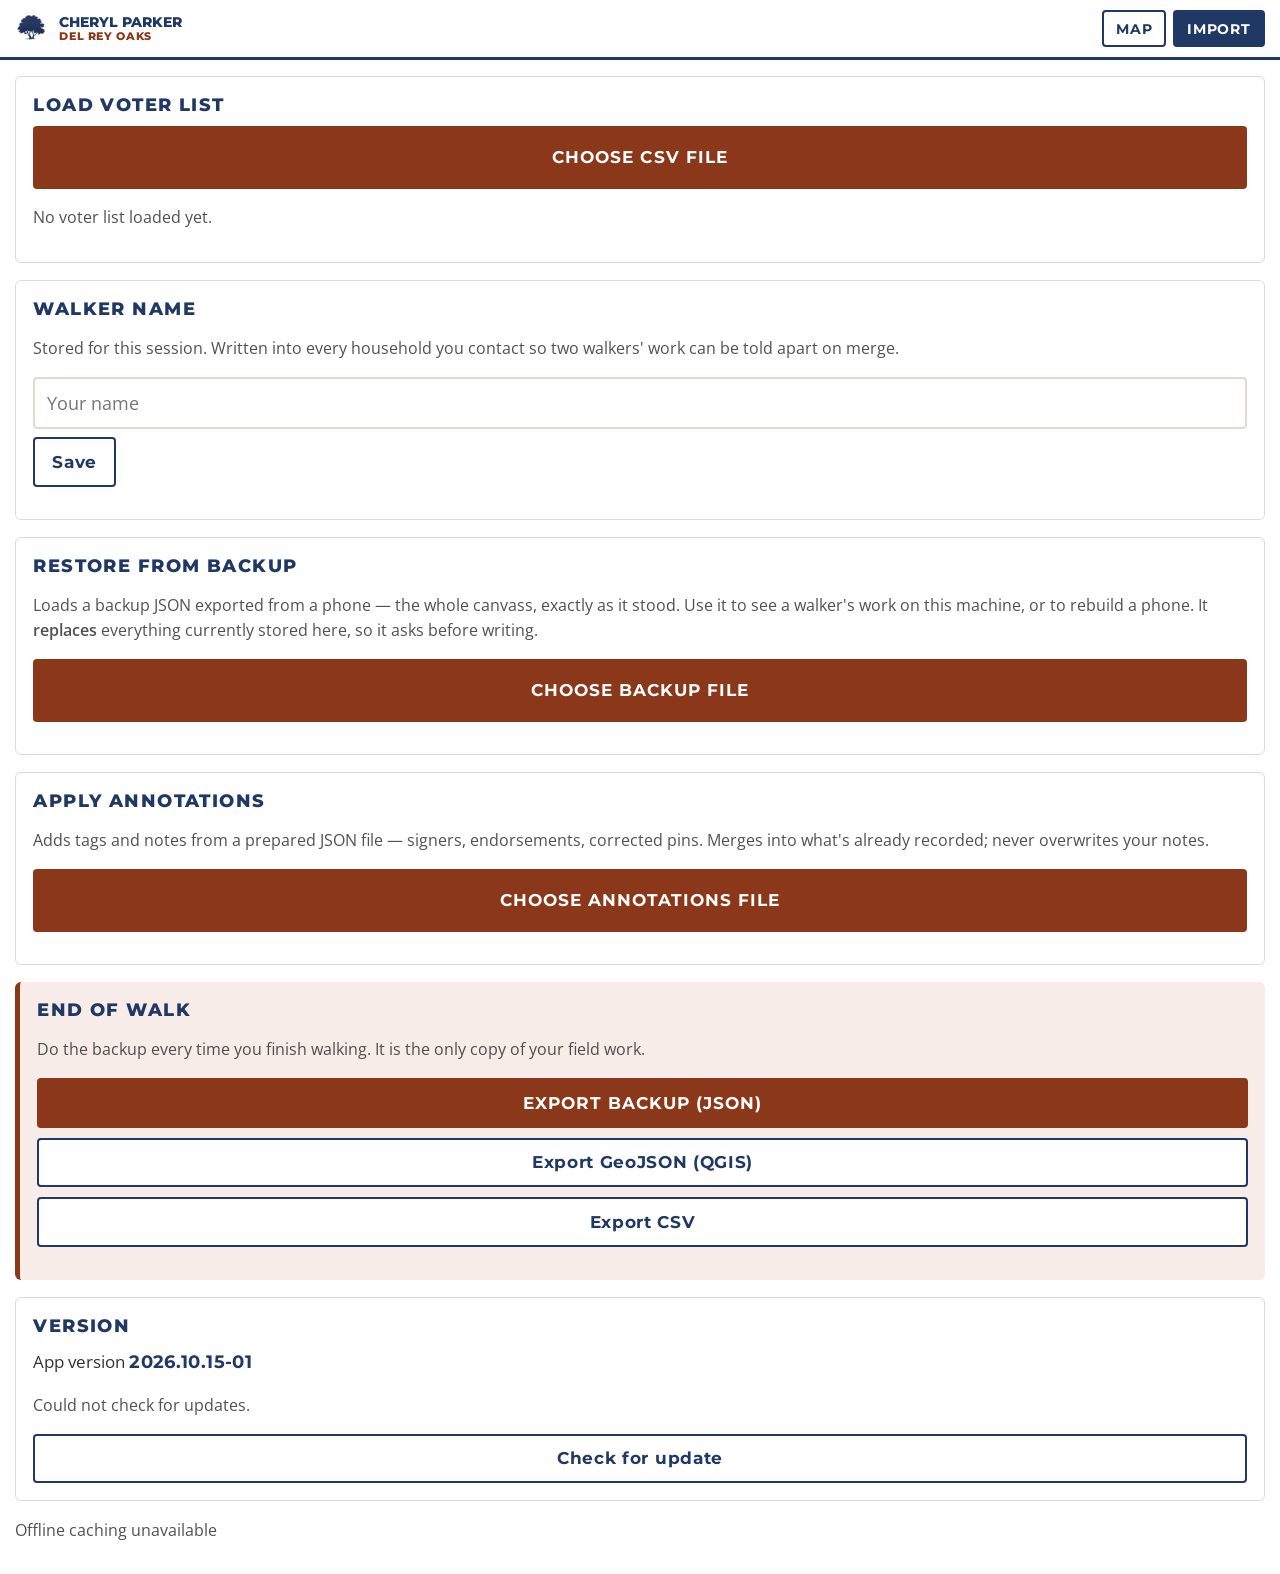
<file: index.html>
<!DOCTYPE html>
<html lang="en">
<head>
<meta charset="UTF-8">
<meta name="viewport" content="width=device-width, initial-scale=1, maximum-scale=1, user-scalable=no, viewport-fit=cover">
<title>DRO Canvass</title>

<link rel="manifest" href="manifest.json">
<meta name="theme-color" content="#203864">
<meta name="mobile-web-app-capable" content="yes">
<meta name="apple-mobile-web-app-capable" content="yes">
<meta name="apple-mobile-web-app-status-bar-style" content="black-translucent">
<meta name="apple-mobile-web-app-title" content="DRO Canvass">
<link rel="apple-touch-icon" href="icons/apple-touch-icon.png">
<link rel="icon" sizes="32x32" href="icons/favicon-32.png">
<link rel="icon" sizes="180x180" href="icons/favicon-180.png">

<link rel="stylesheet" href="css/vendor/maplibre-gl.css">
<link rel="stylesheet" href="css/styles.css">
</head>
<body>

<div id="app">
  <header id="app-header">
    <div class="brand">
      <img src="icons/fav_header.png" alt="" class="brand-logo">
      <span class="brand-lines"><span class="brand-line1">CHERYL PARKER</span><span class="brand-line2">DEL REY OAKS</span></span>
    </div>
    <nav id="view-nav">
      <button id="nav-map" type="button">Map</button>
      <button id="nav-setup" type="button">Import</button>
    </nav>
  </header>

  <main id="app-main">
    <div id="setup-view">
      <section id="import-section">
        <h2>Load voter list</h2>
        <label class="file-picker" for="csv-input">Choose CSV file</label>
        <input type="file" id="csv-input" accept=".csv" class="visually-hidden">
        <p id="import-status" class="hint">No voter list loaded yet.</p>
        <div id="import-summary"></div>
      </section>

      <section id="walker-section">
        <h2>Walker name</h2>
        <p class="hint">Stored for this session. Written into every household you contact so two walkers' work can be told apart on merge.</p>
        <input type="text" id="walker-name-input" placeholder="Your name" autocomplete="name">
        <button id="walker-name-save">Save</button>
        <p id="walker-name-status" class="hint"></p>
      </section>

      <section id="restore-section">
        <h2>Restore from backup</h2>
        <p class="hint">Loads a backup JSON exported from a phone — the whole canvass, exactly as it stood. Use it to see a walker's work on this machine, or to rebuild a phone. It <strong>replaces</strong> everything currently stored here, so it asks before writing.</p>
        <label class="file-picker secondary" for="restore-input">Choose backup file</label>
        <input type="file" id="restore-input" accept=".json" class="visually-hidden">
        <p id="restore-status" class="hint"></p>
        <div id="restore-summary"></div>
        <button id="restore-confirm" class="primary hidden">Replace everything with this backup</button>
      </section>

      <section id="annotations-section">
        <h2>Apply annotations</h2>
        <p class="hint">Adds tags and notes from a prepared JSON file — signers, endorsements, corrected pins. Merges into what's already recorded; never overwrites your notes.</p>
        <label class="file-picker secondary" for="annotations-input">Choose annotations file</label>
        <input type="file" id="annotations-input" accept=".json" class="visually-hidden">
        <p id="annotations-status" class="hint"></p>
        <div id="annotations-summary"></div>
      </section>

      <section id="export-section">
        <h2>End of walk</h2>
        <p class="hint">Do the backup every time you finish walking. It is the only copy of your field work.</p>
        <div class="export-buttons">
          <button id="export-backup" type="button" class="primary">Export backup (JSON)</button>
          <button id="export-geojson" type="button">Export GeoJSON (QGIS)</button>
          <button id="export-csv" type="button">Export CSV</button>
        </div>
        <p id="export-status" class="hint"></p>
      </section>

      <section id="version-section">
        <h2>Version</h2>
        <p class="version-line">App version <strong id="app-version">…</strong></p>
        <p id="update-status" class="hint">Checking…</p>
        <div class="export-buttons">
          <button id="check-update" type="button">Check for update</button>
          <button id="apply-update" type="button" class="primary hidden">Update now</button>
        </div>
      </section>

      <p id="sw-status" class="hint">Service worker: checking…</p>
    </div>

    <div id="map-view">
      <div id="map-container"></div>

      <p id="gps-status" class="hint hidden"></p>

      <div id="proximity-bar" class="hidden">
        <div class="proximity-info">
          <div id="proximity-address"></div>
          <div class="hint"><span id="proximity-distance"></span> away &middot; <span id="proximity-voters"></span></div>
        </div>
        <button id="proximity-open" type="button">Open</button>
      </div>
    </div>
  </main>
</div>

<div id="household-sheet" class="hidden" role="dialog" aria-modal="true" aria-labelledby="sheet-address">
  <div id="sheet-panel">
    <header id="sheet-header">
      <div class="sheet-title">
        <h2 id="sheet-address"></h2>
        <p id="sheet-geo-warning" class="geo-warning hidden">Approximate location — the pin may be off</p>
        <p id="sheet-county-address" class="county-address hidden"></p>
        <div id="sheet-household-tags" class="tag-row hidden"></div>
      </div>
      <button id="sheet-close" type="button" aria-label="Close">&#10005;</button>
    </header>

    <div id="sheet-body">
      <section class="sheet-section">
        <h3>Outcome</h3>
        <div id="status-buttons" class="status-grid"></div>
      </section>

      <section class="sheet-section">
        <h3>People at this address</h3>
        <div id="voter-list"></div>
      </section>

      <section class="sheet-section">
        <h3>Household</h3>
        <label class="toggle-row">
          <input type="checkbox" id="sign">
          <span>Yard sign</span>
        </label>
        <label class="toggle-row">
          <input type="checkbox" id="volunteer-interest">
          <span>Volunteer interest</span>
        </label>
      </section>

      <section class="sheet-section">
        <h3>Map pin</h3>
        <p class="hint" id="pin-fix-state">This pin came from the voter roll.</p>
        <div class="pin-fix-buttons">
          <button id="pin-confirm" type="button" class="pin-btn">Pin is right</button>
          <button id="pin-standing-here" type="button" class="pin-btn">Pin is wrong — I'm standing here</button>
        </div>
        <button id="pin-fix-undo" type="button" class="pin-btn subtle hidden">Undo pin correction</button>
      </section>

      <section class="sheet-section">
        <h3>Notes</h3>
        <textarea id="household-notes" rows="4" placeholder="Anything worth remembering…"></textarea>
      </section>
    </div>

    <p id="sheet-saved" class="saved-indicator">Saved</p>
  </div>
</div>

<script src="js/version.js"></script>
<script src="js/vendor/papaparse.min.js"></script>
<script src="js/vendor/maplibre-gl.js"></script>
<script type="module" src="js/app.js"></script>
</body>
</html>
</file>
<file: css/vendor/maplibre-gl.css>
.maplibregl-map{font:12px/20px Helvetica Neue,Arial,Helvetica,sans-serif;overflow:hidden;position:relative;-webkit-tap-highlight-color:rgb(0 0 0/0)}.maplibregl-canvas{left:0;position:absolute;top:0}.maplibregl-map:fullscreen{height:100%;width:100%}.maplibregl-ctrl-group button.maplibregl-ctrl-compass{touch-action:none}.maplibregl-canvas-container.maplibregl-interactive,.maplibregl-ctrl-group button.maplibregl-ctrl-compass{cursor:grab;-webkit-user-select:none;-moz-user-select:none;user-select:none}.maplibregl-canvas-container.maplibregl-interactive.maplibregl-track-pointer{cursor:pointer}.maplibregl-canvas-container.maplibregl-interactive:active,.maplibregl-ctrl-group button.maplibregl-ctrl-compass:active{cursor:grabbing}.maplibregl-canvas-container.maplibregl-touch-zoom-rotate,.maplibregl-canvas-container.maplibregl-touch-zoom-rotate .maplibregl-canvas{touch-action:pan-x pan-y}.maplibregl-canvas-container.maplibregl-touch-drag-pan,.maplibregl-canvas-container.maplibregl-touch-drag-pan .maplibregl-canvas{touch-action:pinch-zoom}.maplibregl-canvas-container.maplibregl-touch-zoom-rotate.maplibregl-touch-drag-pan,.maplibregl-canvas-container.maplibregl-touch-zoom-rotate.maplibregl-touch-drag-pan .maplibregl-canvas{touch-action:none}.maplibregl-canvas-container.maplibregl-touch-drag-pan.maplibregl-cooperative-gestures,.maplibregl-canvas-container.maplibregl-touch-drag-pan.maplibregl-cooperative-gestures .maplibregl-canvas{touch-action:pan-x pan-y}.maplibregl-ctrl-bottom-left,.maplibregl-ctrl-bottom-right,.maplibregl-ctrl-top-left,.maplibregl-ctrl-top-right{pointer-events:none;position:absolute;z-index:2}.maplibregl-ctrl-top-left{left:0;top:0}.maplibregl-ctrl-top-right{right:0;top:0}.maplibregl-ctrl-bottom-left{bottom:0;left:0}.maplibregl-ctrl-bottom-right{bottom:0;right:0}.maplibregl-ctrl{clear:both;pointer-events:auto;transform:translate(0)}.maplibregl-ctrl-top-left .maplibregl-ctrl{float:left;margin:10px 0 0 10px}.maplibregl-ctrl-top-right .maplibregl-ctrl{float:right;margin:10px 10px 0 0}.maplibregl-ctrl-bottom-left .maplibregl-ctrl{float:left;margin:0 0 10px 10px}.maplibregl-ctrl-bottom-right .maplibregl-ctrl{float:right;margin:0 10px 10px 0}.maplibregl-ctrl-group{background:#fff;border-radius:4px}.maplibregl-ctrl-group:not(:empty){box-shadow:0 0 0 2px rgba(0,0,0,.1)}@media (forced-colors:active){.maplibregl-ctrl-group:not(:empty){box-shadow:0 0 0 2px ButtonText}}.maplibregl-ctrl-group button{background-color:transparent;border:0;box-sizing:border-box;cursor:pointer;display:block;height:29px;outline:none;padding:0;width:29px}.maplibregl-ctrl-group button+button{border-top:1px solid #ddd}.maplibregl-ctrl button .maplibregl-ctrl-icon{background-position:50%;background-repeat:no-repeat;display:block;height:100%;width:100%}@media (forced-colors:active){.maplibregl-ctrl-icon{background-color:transparent}.maplibregl-ctrl-group button+button{border-top:1px solid ButtonText}}.maplibregl-ctrl button::-moz-focus-inner{border:0;padding:0}.maplibregl-ctrl-attrib-button:focus,.maplibregl-ctrl-group button:focus{box-shadow:0 0 2px 2px #0096ff}.maplibregl-ctrl button:disabled{cursor:not-allowed}.maplibregl-ctrl button:disabled .maplibregl-ctrl-icon{opacity:.25}@media (hover:hover){.maplibregl-ctrl button:not(:disabled):hover{background-color:rgb(0 0 0/5%)}}.maplibregl-ctrl button:not(:disabled):active{background-color:rgb(0 0 0/5%)}.maplibregl-ctrl-group button:focus:focus-visible{box-shadow:0 0 2px 2px #0096ff}.maplibregl-ctrl-group button:focus:not(:focus-visible){box-shadow:none}.maplibregl-ctrl-group button:focus:first-child{border-radius:4px 4px 0 0}.maplibregl-ctrl-group button:focus:last-child{border-radius:0 0 4px 4px}.maplibregl-ctrl-group button:focus:only-child{border-radius:inherit}.maplibregl-ctrl button.maplibregl-ctrl-zoom-out .maplibregl-ctrl-icon{background-image:url("data:image/svg+xml;charset=utf-8,%3Csvg xmlns='http://www.w3.org/2000/svg' width='29' height='29' fill='%23333' viewBox='0 0 29 29'%3E%3Cpath d='M10 13c-.75 0-1.5.75-1.5 1.5S9.25 16 10 16h9c.75 0 1.5-.75 1.5-1.5S19.75 13 19 13z'/%3E%3C/svg%3E")}.maplibregl-ctrl button.maplibregl-ctrl-zoom-in .maplibregl-ctrl-icon{background-image:url("data:image/svg+xml;charset=utf-8,%3Csvg xmlns='http://www.w3.org/2000/svg' width='29' height='29' fill='%23333' viewBox='0 0 29 29'%3E%3Cpath d='M14.5 8.5c-.75 0-1.5.75-1.5 1.5v3h-3c-.75 0-1.5.75-1.5 1.5S9.25 16 10 16h3v3c0 .75.75 1.5 1.5 1.5S16 19.75 16 19v-3h3c.75 0 1.5-.75 1.5-1.5S19.75 13 19 13h-3v-3c0-.75-.75-1.5-1.5-1.5'/%3E%3C/svg%3E")}@media (forced-colors:active){.maplibregl-ctrl button.maplibregl-ctrl-zoom-out .maplibregl-ctrl-icon{background-image:url("data:image/svg+xml;charset=utf-8,%3Csvg xmlns='http://www.w3.org/2000/svg' width='29' height='29' fill='%23fff' viewBox='0 0 29 29'%3E%3Cpath d='M10 13c-.75 0-1.5.75-1.5 1.5S9.25 16 10 16h9c.75 0 1.5-.75 1.5-1.5S19.75 13 19 13z'/%3E%3C/svg%3E")}.maplibregl-ctrl button.maplibregl-ctrl-zoom-in .maplibregl-ctrl-icon{background-image:url("data:image/svg+xml;charset=utf-8,%3Csvg xmlns='http://www.w3.org/2000/svg' width='29' height='29' fill='%23fff' viewBox='0 0 29 29'%3E%3Cpath d='M14.5 8.5c-.75 0-1.5.75-1.5 1.5v3h-3c-.75 0-1.5.75-1.5 1.5S9.25 16 10 16h3v3c0 .75.75 1.5 1.5 1.5S16 19.75 16 19v-3h3c.75 0 1.5-.75 1.5-1.5S19.75 13 19 13h-3v-3c0-.75-.75-1.5-1.5-1.5'/%3E%3C/svg%3E")}}@media (forced-colors:active) and (prefers-color-scheme:light){.maplibregl-ctrl button.maplibregl-ctrl-zoom-out .maplibregl-ctrl-icon{background-image:url("data:image/svg+xml;charset=utf-8,%3Csvg xmlns='http://www.w3.org/2000/svg' width='29' height='29' viewBox='0 0 29 29'%3E%3Cpath d='M10 13c-.75 0-1.5.75-1.5 1.5S9.25 16 10 16h9c.75 0 1.5-.75 1.5-1.5S19.75 13 19 13z'/%3E%3C/svg%3E")}.maplibregl-ctrl button.maplibregl-ctrl-zoom-in .maplibregl-ctrl-icon{background-image:url("data:image/svg+xml;charset=utf-8,%3Csvg xmlns='http://www.w3.org/2000/svg' width='29' height='29' viewBox='0 0 29 29'%3E%3Cpath d='M14.5 8.5c-.75 0-1.5.75-1.5 1.5v3h-3c-.75 0-1.5.75-1.5 1.5S9.25 16 10 16h3v3c0 .75.75 1.5 1.5 1.5S16 19.75 16 19v-3h3c.75 0 1.5-.75 1.5-1.5S19.75 13 19 13h-3v-3c0-.75-.75-1.5-1.5-1.5'/%3E%3C/svg%3E")}}.maplibregl-ctrl button.maplibregl-ctrl-fullscreen .maplibregl-ctrl-icon{background-image:url("data:image/svg+xml;charset=utf-8,%3Csvg xmlns='http://www.w3.org/2000/svg' width='29' height='29' fill='%23333' viewBox='0 0 29 29'%3E%3Cpath d='M24 16v5.5c0 1.75-.75 2.5-2.5 2.5H16v-1l3-1.5-4-5.5 1-1 5.5 4 1.5-3zM6 16l1.5 3 5.5-4 1 1-4 5.5 3 1.5v1H7.5C5.75 24 5 23.25 5 21.5V16zm7-11v1l-3 1.5 4 5.5-1 1-5.5-4L6 13H5V7.5C5 5.75 5.75 5 7.5 5zm11 2.5c0-1.75-.75-2.5-2.5-2.5H16v1l3 1.5-4 5.5 1 1 5.5-4 1.5 3h1z'/%3E%3C/svg%3E")}.maplibregl-ctrl button.maplibregl-ctrl-shrink .maplibregl-ctrl-icon{background-image:url("data:image/svg+xml;charset=utf-8,%3Csvg xmlns='http://www.w3.org/2000/svg' width='29' height='29' viewBox='0 0 29 29'%3E%3Cpath d='M18.5 16c-1.75 0-2.5.75-2.5 2.5V24h1l1.5-3 5.5 4 1-1-4-5.5 3-1.5v-1zM13 18.5c0-1.75-.75-2.5-2.5-2.5H5v1l3 1.5L4 24l1 1 5.5-4 1.5 3h1zm3-8c0 1.75.75 2.5 2.5 2.5H24v-1l-3-1.5L25 5l-1-1-5.5 4L17 5h-1zM10.5 13c1.75 0 2.5-.75 2.5-2.5V5h-1l-1.5 3L5 4 4 5l4 5.5L5 12v1z'/%3E%3C/svg%3E")}@media (forced-colors:active){.maplibregl-ctrl button.maplibregl-ctrl-fullscreen .maplibregl-ctrl-icon{background-image:url("data:image/svg+xml;charset=utf-8,%3Csvg xmlns='http://www.w3.org/2000/svg' width='29' height='29' fill='%23fff' viewBox='0 0 29 29'%3E%3Cpath d='M24 16v5.5c0 1.75-.75 2.5-2.5 2.5H16v-1l3-1.5-4-5.5 1-1 5.5 4 1.5-3zM6 16l1.5 3 5.5-4 1 1-4 5.5 3 1.5v1H7.5C5.75 24 5 23.25 5 21.5V16zm7-11v1l-3 1.5 4 5.5-1 1-5.5-4L6 13H5V7.5C5 5.75 5.75 5 7.5 5zm11 2.5c0-1.75-.75-2.5-2.5-2.5H16v1l3 1.5-4 5.5 1 1 5.5-4 1.5 3h1z'/%3E%3C/svg%3E")}.maplibregl-ctrl button.maplibregl-ctrl-shrink .maplibregl-ctrl-icon{background-image:url("data:image/svg+xml;charset=utf-8,%3Csvg xmlns='http://www.w3.org/2000/svg' width='29' height='29' fill='%23fff' viewBox='0 0 29 29'%3E%3Cpath d='M18.5 16c-1.75 0-2.5.75-2.5 2.5V24h1l1.5-3 5.5 4 1-1-4-5.5 3-1.5v-1zM13 18.5c0-1.75-.75-2.5-2.5-2.5H5v1l3 1.5L4 24l1 1 5.5-4 1.5 3h1zm3-8c0 1.75.75 2.5 2.5 2.5H24v-1l-3-1.5L25 5l-1-1-5.5 4L17 5h-1zM10.5 13c1.75 0 2.5-.75 2.5-2.5V5h-1l-1.5 3L5 4 4 5l4 5.5L5 12v1z'/%3E%3C/svg%3E")}}@media (forced-colors:active) and (prefers-color-scheme:light){.maplibregl-ctrl button.maplibregl-ctrl-fullscreen .maplibregl-ctrl-icon{background-image:url("data:image/svg+xml;charset=utf-8,%3Csvg xmlns='http://www.w3.org/2000/svg' width='29' height='29' viewBox='0 0 29 29'%3E%3Cpath d='M24 16v5.5c0 1.75-.75 2.5-2.5 2.5H16v-1l3-1.5-4-5.5 1-1 5.5 4 1.5-3zM6 16l1.5 3 5.5-4 1 1-4 5.5 3 1.5v1H7.5C5.75 24 5 23.25 5 21.5V16zm7-11v1l-3 1.5 4 5.5-1 1-5.5-4L6 13H5V7.5C5 5.75 5.75 5 7.5 5zm11 2.5c0-1.75-.75-2.5-2.5-2.5H16v1l3 1.5-4 5.5 1 1 5.5-4 1.5 3h1z'/%3E%3C/svg%3E")}.maplibregl-ctrl button.maplibregl-ctrl-shrink .maplibregl-ctrl-icon{background-image:url("data:image/svg+xml;charset=utf-8,%3Csvg xmlns='http://www.w3.org/2000/svg' width='29' height='29' viewBox='0 0 29 29'%3E%3Cpath d='M18.5 16c-1.75 0-2.5.75-2.5 2.5V24h1l1.5-3 5.5 4 1-1-4-5.5 3-1.5v-1zM13 18.5c0-1.75-.75-2.5-2.5-2.5H5v1l3 1.5L4 24l1 1 5.5-4 1.5 3h1zm3-8c0 1.75.75 2.5 2.5 2.5H24v-1l-3-1.5L25 5l-1-1-5.5 4L17 5h-1zM10.5 13c1.75 0 2.5-.75 2.5-2.5V5h-1l-1.5 3L5 4 4 5l4 5.5L5 12v1z'/%3E%3C/svg%3E")}}.maplibregl-ctrl button.maplibregl-ctrl-compass .maplibregl-ctrl-icon{background-image:url("data:image/svg+xml;charset=utf-8,%3Csvg xmlns='http://www.w3.org/2000/svg' width='29' height='29' fill='%23333' viewBox='0 0 29 29'%3E%3Cpath d='m10.5 14 4-8 4 8z'/%3E%3Cpath fill='%23ccc' d='m10.5 16 4 8 4-8z'/%3E%3C/svg%3E")}@media (forced-colors:active){.maplibregl-ctrl button.maplibregl-ctrl-compass .maplibregl-ctrl-icon{background-image:url("data:image/svg+xml;charset=utf-8,%3Csvg xmlns='http://www.w3.org/2000/svg' width='29' height='29' fill='%23fff' viewBox='0 0 29 29'%3E%3Cpath d='m10.5 14 4-8 4 8z'/%3E%3Cpath fill='%23ccc' d='m10.5 16 4 8 4-8z'/%3E%3C/svg%3E")}}@media (forced-colors:active) and (prefers-color-scheme:light){.maplibregl-ctrl button.maplibregl-ctrl-compass .maplibregl-ctrl-icon{background-image:url("data:image/svg+xml;charset=utf-8,%3Csvg xmlns='http://www.w3.org/2000/svg' width='29' height='29' viewBox='0 0 29 29'%3E%3Cpath d='m10.5 14 4-8 4 8z'/%3E%3Cpath fill='%23ccc' d='m10.5 16 4 8 4-8z'/%3E%3C/svg%3E")}}.maplibregl-ctrl button.maplibregl-ctrl-globe .maplibregl-ctrl-icon{background-image:url("data:image/svg+xml;charset=utf-8,%3Csvg xmlns='http://www.w3.org/2000/svg' width='22' height='22' fill='none' stroke='%23333' viewBox='0 0 22 22'%3E%3Ccircle cx='11' cy='11' r='8.5'/%3E%3Cpath d='M17.5 11c0 4.819-3.02 8.5-6.5 8.5S4.5 15.819 4.5 11 7.52 2.5 11 2.5s6.5 3.681 6.5 8.5Z'/%3E%3Cpath d='M13.5 11c0 2.447-.331 4.64-.853 6.206-.262.785-.562 1.384-.872 1.777-.314.399-.58.517-.775.517s-.461-.118-.775-.517c-.31-.393-.61-.992-.872-1.777C8.831 15.64 8.5 13.446 8.5 11s.331-4.64.853-6.206c.262-.785.562-1.384.872-1.777.314-.399.58-.517.775-.517s.461.118.775.517c.31.393.61.992.872 1.777.522 1.565.853 3.76.853 6.206Z'/%3E%3Cpath d='M11 7.5c-1.909 0-3.622-.166-4.845-.428-.616-.132-1.08-.283-1.379-.434a1.3 1.3 0 0 1-.224-.138q.07-.058.224-.138c.299-.151.763-.302 1.379-.434C7.378 5.666 9.091 5.5 11 5.5s3.622.166 4.845.428c.616.132 1.08.283 1.379.434.105.053.177.1.224.138q-.07.058-.224.138c-.299.151-.763.302-1.379.434-1.223.262-2.936.428-4.845.428ZM4.486 6.436ZM11 16.5c-1.909 0-3.622-.166-4.845-.428-.616-.132-1.08-.283-1.379-.434a1.3 1.3 0 0 1-.224-.138 1.3 1.3 0 0 1 .224-.138c.299-.151.763-.302 1.379-.434C7.378 14.666 9.091 14.5 11 14.5s3.622.166 4.845.428c.616.132 1.08.283 1.379.434.105.053.177.1.224.138a1.3 1.3 0 0 1-.224.138c-.299.151-.763.302-1.379.434-1.223.262-2.936.428-4.845.428Zm-6.514-1.064ZM11 12.5c-2.46 0-4.672-.222-6.255-.574-.796-.177-1.406-.38-1.805-.59a1.5 1.5 0 0 1-.39-.272.3.3 0 0 1-.047-.064.3.3 0 0 1 .048-.064c.066-.073.189-.167.389-.272.399-.21 1.009-.413 1.805-.59C6.328 9.722 8.54 9.5 11 9.5s4.672.222 6.256.574c.795.177 1.405.38 1.804.59.2.105.323.2.39.272a.3.3 0 0 1 .047.064.3.3 0 0 1-.048.064 1.4 1.4 0 0 1-.389.272c-.399.21-1.009.413-1.804.59-1.584.352-3.796.574-6.256.574Zm-8.501-1.51v.002zm0 .018v.002zm17.002.002v-.002zm0-.018v-.002z'/%3E%3C/svg%3E")}.maplibregl-ctrl button.maplibregl-ctrl-globe-enabled .maplibregl-ctrl-icon{background-image:url("data:image/svg+xml;charset=utf-8,%3Csvg xmlns='http://www.w3.org/2000/svg' width='22' height='22' fill='none' stroke='%2333b5e5' viewBox='0 0 22 22'%3E%3Ccircle cx='11' cy='11' r='8.5'/%3E%3Cpath d='M17.5 11c0 4.819-3.02 8.5-6.5 8.5S4.5 15.819 4.5 11 7.52 2.5 11 2.5s6.5 3.681 6.5 8.5Z'/%3E%3Cpath d='M13.5 11c0 2.447-.331 4.64-.853 6.206-.262.785-.562 1.384-.872 1.777-.314.399-.58.517-.775.517s-.461-.118-.775-.517c-.31-.393-.61-.992-.872-1.777C8.831 15.64 8.5 13.446 8.5 11s.331-4.64.853-6.206c.262-.785.562-1.384.872-1.777.314-.399.58-.517.775-.517s.461.118.775.517c.31.393.61.992.872 1.777.522 1.565.853 3.76.853 6.206Z'/%3E%3Cpath d='M11 7.5c-1.909 0-3.622-.166-4.845-.428-.616-.132-1.08-.283-1.379-.434a1.3 1.3 0 0 1-.224-.138q.07-.058.224-.138c.299-.151.763-.302 1.379-.434C7.378 5.666 9.091 5.5 11 5.5s3.622.166 4.845.428c.616.132 1.08.283 1.379.434.105.053.177.1.224.138q-.07.058-.224.138c-.299.151-.763.302-1.379.434-1.223.262-2.936.428-4.845.428ZM4.486 6.436ZM11 16.5c-1.909 0-3.622-.166-4.845-.428-.616-.132-1.08-.283-1.379-.434a1.3 1.3 0 0 1-.224-.138 1.3 1.3 0 0 1 .224-.138c.299-.151.763-.302 1.379-.434C7.378 14.666 9.091 14.5 11 14.5s3.622.166 4.845.428c.616.132 1.08.283 1.379.434.105.053.177.1.224.138a1.3 1.3 0 0 1-.224.138c-.299.151-.763.302-1.379.434-1.223.262-2.936.428-4.845.428Zm-6.514-1.064ZM11 12.5c-2.46 0-4.672-.222-6.255-.574-.796-.177-1.406-.38-1.805-.59a1.5 1.5 0 0 1-.39-.272.3.3 0 0 1-.047-.064.3.3 0 0 1 .048-.064c.066-.073.189-.167.389-.272.399-.21 1.009-.413 1.805-.59C6.328 9.722 8.54 9.5 11 9.5s4.672.222 6.256.574c.795.177 1.405.38 1.804.59.2.105.323.2.39.272a.3.3 0 0 1 .047.064.3.3 0 0 1-.048.064 1.4 1.4 0 0 1-.389.272c-.399.21-1.009.413-1.804.59-1.584.352-3.796.574-6.256.574Zm-8.501-1.51v.002zm0 .018v.002zm17.002.002v-.002zm0-.018v-.002z'/%3E%3C/svg%3E")}.maplibregl-ctrl button.maplibregl-ctrl-terrain .maplibregl-ctrl-icon{background-image:url("data:image/svg+xml;charset=utf-8,%3Csvg xmlns='http://www.w3.org/2000/svg' width='22' height='22' fill='%23333' viewBox='0 0 22 22'%3E%3Cpath d='m1.754 13.406 4.453-4.851 3.09 3.09 3.281 3.277.969-.969-3.309-3.312 3.844-4.121 6.148 6.886h1.082v-.855l-7.207-8.07-4.84 5.187L6.169 6.57l-5.48 5.965v.871ZM.688 16.844h20.625v1.375H.688Zm0 0'/%3E%3C/svg%3E")}.maplibregl-ctrl button.maplibregl-ctrl-terrain-enabled .maplibregl-ctrl-icon{background-image:url("data:image/svg+xml;charset=utf-8,%3Csvg xmlns='http://www.w3.org/2000/svg' width='22' height='22' fill='%2333b5e5' viewBox='0 0 22 22'%3E%3Cpath d='m1.754 13.406 4.453-4.851 3.09 3.09 3.281 3.277.969-.969-3.309-3.312 3.844-4.121 6.148 6.886h1.082v-.855l-7.207-8.07-4.84 5.187L6.169 6.57l-5.48 5.965v.871ZM.688 16.844h20.625v1.375H.688Zm0 0'/%3E%3C/svg%3E")}.maplibregl-ctrl button.maplibregl-ctrl-geolocate .maplibregl-ctrl-icon{background-image:url("data:image/svg+xml;charset=utf-8,%3Csvg xmlns='http://www.w3.org/2000/svg' width='29' height='29' fill='%23333' viewBox='0 0 20 20'%3E%3Cpath d='M10 4C9 4 9 5 9 5v.1A5 5 0 0 0 5.1 9H5s-1 0-1 1 1 1 1 1h.1A5 5 0 0 0 9 14.9v.1s0 1 1 1 1-1 1-1v-.1a5 5 0 0 0 3.9-3.9h.1s1 0 1-1-1-1-1-1h-.1A5 5 0 0 0 11 5.1V5s0-1-1-1m0 2.5a3.5 3.5 0 1 1 0 7 3.5 3.5 0 1 1 0-7'/%3E%3Ccircle cx='10' cy='10' r='2'/%3E%3C/svg%3E")}.maplibregl-ctrl button.maplibregl-ctrl-geolocate:disabled .maplibregl-ctrl-icon{background-image:url("data:image/svg+xml;charset=utf-8,%3Csvg xmlns='http://www.w3.org/2000/svg' width='29' height='29' fill='%23aaa' viewBox='0 0 20 20'%3E%3Cpath d='M10 4C9 4 9 5 9 5v.1A5 5 0 0 0 5.1 9H5s-1 0-1 1 1 1 1 1h.1A5 5 0 0 0 9 14.9v.1s0 1 1 1 1-1 1-1v-.1a5 5 0 0 0 3.9-3.9h.1s1 0 1-1-1-1-1-1h-.1A5 5 0 0 0 11 5.1V5s0-1-1-1m0 2.5a3.5 3.5 0 1 1 0 7 3.5 3.5 0 1 1 0-7'/%3E%3Ccircle cx='10' cy='10' r='2'/%3E%3Cpath fill='red' d='m14 5 1 1-9 9-1-1z'/%3E%3C/svg%3E")}.maplibregl-ctrl button.maplibregl-ctrl-geolocate.maplibregl-ctrl-geolocate-active .maplibregl-ctrl-icon{background-image:url("data:image/svg+xml;charset=utf-8,%3Csvg xmlns='http://www.w3.org/2000/svg' width='29' height='29' fill='%2333b5e5' viewBox='0 0 20 20'%3E%3Cpath d='M10 4C9 4 9 5 9 5v.1A5 5 0 0 0 5.1 9H5s-1 0-1 1 1 1 1 1h.1A5 5 0 0 0 9 14.9v.1s0 1 1 1 1-1 1-1v-.1a5 5 0 0 0 3.9-3.9h.1s1 0 1-1-1-1-1-1h-.1A5 5 0 0 0 11 5.1V5s0-1-1-1m0 2.5a3.5 3.5 0 1 1 0 7 3.5 3.5 0 1 1 0-7'/%3E%3Ccircle cx='10' cy='10' r='2'/%3E%3C/svg%3E")}.maplibregl-ctrl button.maplibregl-ctrl-geolocate.maplibregl-ctrl-geolocate-active-error .maplibregl-ctrl-icon{background-image:url("data:image/svg+xml;charset=utf-8,%3Csvg xmlns='http://www.w3.org/2000/svg' width='29' height='29' fill='%23e58978' viewBox='0 0 20 20'%3E%3Cpath d='M10 4C9 4 9 5 9 5v.1A5 5 0 0 0 5.1 9H5s-1 0-1 1 1 1 1 1h.1A5 5 0 0 0 9 14.9v.1s0 1 1 1 1-1 1-1v-.1a5 5 0 0 0 3.9-3.9h.1s1 0 1-1-1-1-1-1h-.1A5 5 0 0 0 11 5.1V5s0-1-1-1m0 2.5a3.5 3.5 0 1 1 0 7 3.5 3.5 0 1 1 0-7'/%3E%3Ccircle cx='10' cy='10' r='2'/%3E%3C/svg%3E")}.maplibregl-ctrl button.maplibregl-ctrl-geolocate.maplibregl-ctrl-geolocate-background .maplibregl-ctrl-icon{background-image:url("data:image/svg+xml;charset=utf-8,%3Csvg xmlns='http://www.w3.org/2000/svg' width='29' height='29' fill='%2333b5e5' viewBox='0 0 20 20'%3E%3Cpath d='M10 4C9 4 9 5 9 5v.1A5 5 0 0 0 5.1 9H5s-1 0-1 1 1 1 1 1h.1A5 5 0 0 0 9 14.9v.1s0 1 1 1 1-1 1-1v-.1a5 5 0 0 0 3.9-3.9h.1s1 0 1-1-1-1-1-1h-.1A5 5 0 0 0 11 5.1V5s0-1-1-1m0 2.5a3.5 3.5 0 1 1 0 7 3.5 3.5 0 1 1 0-7'/%3E%3C/svg%3E")}.maplibregl-ctrl button.maplibregl-ctrl-geolocate.maplibregl-ctrl-geolocate-background-error .maplibregl-ctrl-icon{background-image:url("data:image/svg+xml;charset=utf-8,%3Csvg xmlns='http://www.w3.org/2000/svg' width='29' height='29' fill='%23e54e33' viewBox='0 0 20 20'%3E%3Cpath d='M10 4C9 4 9 5 9 5v.1A5 5 0 0 0 5.1 9H5s-1 0-1 1 1 1 1 1h.1A5 5 0 0 0 9 14.9v.1s0 1 1 1 1-1 1-1v-.1a5 5 0 0 0 3.9-3.9h.1s1 0 1-1-1-1-1-1h-.1A5 5 0 0 0 11 5.1V5s0-1-1-1m0 2.5a3.5 3.5 0 1 1 0 7 3.5 3.5 0 1 1 0-7'/%3E%3C/svg%3E")}.maplibregl-ctrl button.maplibregl-ctrl-geolocate.maplibregl-ctrl-geolocate-waiting .maplibregl-ctrl-icon{animation:maplibregl-spin 2s linear infinite}@media (forced-colors:active){.maplibregl-ctrl button.maplibregl-ctrl-geolocate .maplibregl-ctrl-icon{background-image:url("data:image/svg+xml;charset=utf-8,%3Csvg xmlns='http://www.w3.org/2000/svg' width='29' height='29' fill='%23fff' viewBox='0 0 20 20'%3E%3Cpath d='M10 4C9 4 9 5 9 5v.1A5 5 0 0 0 5.1 9H5s-1 0-1 1 1 1 1 1h.1A5 5 0 0 0 9 14.9v.1s0 1 1 1 1-1 1-1v-.1a5 5 0 0 0 3.9-3.9h.1s1 0 1-1-1-1-1-1h-.1A5 5 0 0 0 11 5.1V5s0-1-1-1m0 2.5a3.5 3.5 0 1 1 0 7 3.5 3.5 0 1 1 0-7'/%3E%3Ccircle cx='10' cy='10' r='2'/%3E%3C/svg%3E")}.maplibregl-ctrl button.maplibregl-ctrl-geolocate:disabled .maplibregl-ctrl-icon{background-image:url("data:image/svg+xml;charset=utf-8,%3Csvg xmlns='http://www.w3.org/2000/svg' width='29' height='29' fill='%23999' viewBox='0 0 20 20'%3E%3Cpath d='M10 4C9 4 9 5 9 5v.1A5 5 0 0 0 5.1 9H5s-1 0-1 1 1 1 1 1h.1A5 5 0 0 0 9 14.9v.1s0 1 1 1 1-1 1-1v-.1a5 5 0 0 0 3.9-3.9h.1s1 0 1-1-1-1-1-1h-.1A5 5 0 0 0 11 5.1V5s0-1-1-1m0 2.5a3.5 3.5 0 1 1 0 7 3.5 3.5 0 1 1 0-7'/%3E%3Ccircle cx='10' cy='10' r='2'/%3E%3Cpath fill='red' d='m14 5 1 1-9 9-1-1z'/%3E%3C/svg%3E")}.maplibregl-ctrl button.maplibregl-ctrl-geolocate.maplibregl-ctrl-geolocate-active .maplibregl-ctrl-icon{background-image:url("data:image/svg+xml;charset=utf-8,%3Csvg xmlns='http://www.w3.org/2000/svg' width='29' height='29' fill='%2333b5e5' viewBox='0 0 20 20'%3E%3Cpath d='M10 4C9 4 9 5 9 5v.1A5 5 0 0 0 5.1 9H5s-1 0-1 1 1 1 1 1h.1A5 5 0 0 0 9 14.9v.1s0 1 1 1 1-1 1-1v-.1a5 5 0 0 0 3.9-3.9h.1s1 0 1-1-1-1-1-1h-.1A5 5 0 0 0 11 5.1V5s0-1-1-1m0 2.5a3.5 3.5 0 1 1 0 7 3.5 3.5 0 1 1 0-7'/%3E%3Ccircle cx='10' cy='10' r='2'/%3E%3C/svg%3E")}.maplibregl-ctrl button.maplibregl-ctrl-geolocate.maplibregl-ctrl-geolocate-active-error .maplibregl-ctrl-icon{background-image:url("data:image/svg+xml;charset=utf-8,%3Csvg xmlns='http://www.w3.org/2000/svg' width='29' height='29' fill='%23e58978' viewBox='0 0 20 20'%3E%3Cpath d='M10 4C9 4 9 5 9 5v.1A5 5 0 0 0 5.1 9H5s-1 0-1 1 1 1 1 1h.1A5 5 0 0 0 9 14.9v.1s0 1 1 1 1-1 1-1v-.1a5 5 0 0 0 3.9-3.9h.1s1 0 1-1-1-1-1-1h-.1A5 5 0 0 0 11 5.1V5s0-1-1-1m0 2.5a3.5 3.5 0 1 1 0 7 3.5 3.5 0 1 1 0-7'/%3E%3Ccircle cx='10' cy='10' r='2'/%3E%3C/svg%3E")}.maplibregl-ctrl button.maplibregl-ctrl-geolocate.maplibregl-ctrl-geolocate-background .maplibregl-ctrl-icon{background-image:url("data:image/svg+xml;charset=utf-8,%3Csvg xmlns='http://www.w3.org/2000/svg' width='29' height='29' fill='%2333b5e5' viewBox='0 0 20 20'%3E%3Cpath d='M10 4C9 4 9 5 9 5v.1A5 5 0 0 0 5.1 9H5s-1 0-1 1 1 1 1 1h.1A5 5 0 0 0 9 14.9v.1s0 1 1 1 1-1 1-1v-.1a5 5 0 0 0 3.9-3.9h.1s1 0 1-1-1-1-1-1h-.1A5 5 0 0 0 11 5.1V5s0-1-1-1m0 2.5a3.5 3.5 0 1 1 0 7 3.5 3.5 0 1 1 0-7'/%3E%3C/svg%3E")}.maplibregl-ctrl button.maplibregl-ctrl-geolocate.maplibregl-ctrl-geolocate-background-error .maplibregl-ctrl-icon{background-image:url("data:image/svg+xml;charset=utf-8,%3Csvg xmlns='http://www.w3.org/2000/svg' width='29' height='29' fill='%23e54e33' viewBox='0 0 20 20'%3E%3Cpath d='M10 4C9 4 9 5 9 5v.1A5 5 0 0 0 5.1 9H5s-1 0-1 1 1 1 1 1h.1A5 5 0 0 0 9 14.9v.1s0 1 1 1 1-1 1-1v-.1a5 5 0 0 0 3.9-3.9h.1s1 0 1-1-1-1-1-1h-.1A5 5 0 0 0 11 5.1V5s0-1-1-1m0 2.5a3.5 3.5 0 1 1 0 7 3.5 3.5 0 1 1 0-7'/%3E%3C/svg%3E")}}@media (forced-colors:active) and (prefers-color-scheme:light){.maplibregl-ctrl button.maplibregl-ctrl-geolocate .maplibregl-ctrl-icon{background-image:url("data:image/svg+xml;charset=utf-8,%3Csvg xmlns='http://www.w3.org/2000/svg' width='29' height='29' viewBox='0 0 20 20'%3E%3Cpath d='M10 4C9 4 9 5 9 5v.1A5 5 0 0 0 5.1 9H5s-1 0-1 1 1 1 1 1h.1A5 5 0 0 0 9 14.9v.1s0 1 1 1 1-1 1-1v-.1a5 5 0 0 0 3.9-3.9h.1s1 0 1-1-1-1-1-1h-.1A5 5 0 0 0 11 5.1V5s0-1-1-1m0 2.5a3.5 3.5 0 1 1 0 7 3.5 3.5 0 1 1 0-7'/%3E%3Ccircle cx='10' cy='10' r='2'/%3E%3C/svg%3E")}.maplibregl-ctrl button.maplibregl-ctrl-geolocate:disabled .maplibregl-ctrl-icon{background-image:url("data:image/svg+xml;charset=utf-8,%3Csvg xmlns='http://www.w3.org/2000/svg' width='29' height='29' fill='%23666' viewBox='0 0 20 20'%3E%3Cpath d='M10 4C9 4 9 5 9 5v.1A5 5 0 0 0 5.1 9H5s-1 0-1 1 1 1 1 1h.1A5 5 0 0 0 9 14.9v.1s0 1 1 1 1-1 1-1v-.1a5 5 0 0 0 3.9-3.9h.1s1 0 1-1-1-1-1-1h-.1A5 5 0 0 0 11 5.1V5s0-1-1-1m0 2.5a3.5 3.5 0 1 1 0 7 3.5 3.5 0 1 1 0-7'/%3E%3Ccircle cx='10' cy='10' r='2'/%3E%3Cpath fill='red' d='m14 5 1 1-9 9-1-1z'/%3E%3C/svg%3E")}}@keyframes maplibregl-spin{0%{transform:rotate(0deg)}to{transform:rotate(1turn)}}a.maplibregl-ctrl-logo{background-image:url("data:image/svg+xml;charset=utf-8,%3Csvg xmlns='http://www.w3.org/2000/svg' width='88' height='23' fill='none'%3E%3Cpath fill='%23000' fill-opacity='.4' fill-rule='evenodd' d='M17.408 16.796h-1.827l2.501-12.095h.198l3.324 6.533.988 2.19.988-2.19 3.258-6.533h.181l2.6 12.095h-1.81l-1.218-5.644-.362-1.71-.658 1.71-2.929 5.644h-.098l-2.914-5.644-.757-1.71-.345 1.71zm1.958-3.42-.726 3.663a1.255 1.255 0 0 1-1.232 1.011h-1.827a1.255 1.255 0 0 1-1.229-1.509l2.501-12.095a1.255 1.255 0 0 1 1.23-1.001h.197a1.25 1.25 0 0 1 1.12.685l3.19 6.273 3.125-6.263a1.25 1.25 0 0 1 1.123-.695h.181a1.255 1.255 0 0 1 1.227.991l1.443 6.71a5 5 0 0 1 .314-.787l.009-.016a4.6 4.6 0 0 1 1.777-1.887c.782-.46 1.668-.667 2.611-.667a4.6 4.6 0 0 1 1.7.32l.306.134c.21-.16.474-.256.759-.256h1.694a1.255 1.255 0 0 1 1.212.925 1.255 1.255 0 0 1 1.212-.925h1.711c.284 0 .545.094.755.252.613-.3 1.312-.45 2.075-.45 1.356 0 2.557.445 3.482 1.4q.47.48.763 1.064V4.701a1.255 1.255 0 0 1 1.255-1.255h1.86A1.255 1.255 0 0 1 54.44 4.7v9.194h2.217c.19 0 .37.043.532.118v-4.77c0-.356.147-.678.385-.906a2.42 2.42 0 0 1-.682-1.71c0-.665.267-1.253.735-1.7a2.45 2.45 0 0 1 1.722-.674 2.43 2.43 0 0 1 1.705.675q.318.302.504.683V4.7a1.255 1.255 0 0 1 1.255-1.255h1.744A1.255 1.255 0 0 1 65.812 4.7v3.335a4.8 4.8 0 0 1 1.526-.246c.938 0 1.817.214 2.59.69a4.47 4.47 0 0 1 1.67 1.743v-.98a1.255 1.255 0 0 1 1.256-1.256h1.777c.233 0 .451.064.639.174a3.4 3.4 0 0 1 1.567-.372c.346 0 .861.02 1.285.232a1.25 1.25 0 0 1 .689 1.004 4.7 4.7 0 0 1 .853-.588c.795-.44 1.675-.647 2.61-.647 1.385 0 2.65.39 3.525 1.396.836.938 1.168 2.173 1.168 3.528q-.001.515-.056 1.051a1.255 1.255 0 0 1-.947 1.09l.408.952a1.255 1.255 0 0 1-.477 1.552c-.418.268-.92.463-1.458.612-.613.171-1.304.244-2.049.244-1.06 0-2.043-.207-2.886-.698l-.015-.008c-.798-.48-1.419-1.135-1.818-1.963l-.004-.008a5.8 5.8 0 0 1-.548-2.512q0-.429.053-.843a1.3 1.3 0 0 1-.333-.086l-.166-.004c-.223 0-.426.062-.643.228-.03.024-.142.139-.142.59v3.883a1.255 1.255 0 0 1-1.256 1.256h-1.777a1.255 1.255 0 0 1-1.256-1.256V15.69l-.032.057a4.8 4.8 0 0 1-1.86 1.833 5.04 5.04 0 0 1-2.484.634 4.5 4.5 0 0 1-1.935-.424 1.25 1.25 0 0 1-.764.258h-1.71a1.255 1.255 0 0 1-1.256-1.255V7.687a2.4 2.4 0 0 1-.428.625c.253.23.412.561.412.93v7.553a1.255 1.255 0 0 1-1.256 1.255h-1.843a1.25 1.25 0 0 1-.894-.373c-.228.23-.544.373-.894.373H51.32a1.255 1.255 0 0 1-1.256-1.255v-1.251l-.061.117a4.7 4.7 0 0 1-1.782 1.884 4.77 4.77 0 0 1-2.485.67 5.6 5.6 0 0 1-1.485-.188l.009 2.764a1.255 1.255 0 0 1-1.255 1.259h-1.729a1.255 1.255 0 0 1-1.255-1.255v-3.537a1.255 1.255 0 0 1-1.167.793h-1.679a1.25 1.25 0 0 1-.77-.263 4.5 4.5 0 0 1-1.945.429c-.885 0-1.724-.21-2.495-.632l-.017-.01a5 5 0 0 1-1.081-.836 1.255 1.255 0 0 1-1.254 1.312h-1.81a1.255 1.255 0 0 1-1.228-.99l-.782-3.625-2.044 3.939a1.25 1.25 0 0 1-1.115.676h-.098a1.25 1.25 0 0 1-1.116-.68l-2.061-3.994zM35.92 16.63l.207-.114.223-.15q.493-.356.735-.785l.061-.118.033 1.332h1.678V9.242h-1.694l-.033 1.267q-.133-.329-.526-.658l-.032-.028a3.2 3.2 0 0 0-.668-.428l-.27-.12a3.3 3.3 0 0 0-1.235-.23q-1.136-.001-1.974.493a3.36 3.36 0 0 0-1.3 1.382q-.445.89-.444 2.074 0 1.2.51 2.107a3.8 3.8 0 0 0 1.382 1.381 3.9 3.9 0 0 0 1.893.477q.795 0 1.455-.33zm-2.789-5.38q-.576.675-.575 1.762 0 1.102.559 1.794.576.675 1.645.675a2.25 2.25 0 0 0 .934-.19 2.2 2.2 0 0 0 .468-.29l.178-.161a2.2 2.2 0 0 0 .397-.561q.244-.5.244-1.15v-.115q0-.708-.296-1.267l-.043-.077a2.2 2.2 0 0 0-.633-.709l-.13-.086-.047-.028a2.1 2.1 0 0 0-1.073-.285q-1.052 0-1.629.692zm2.316 2.706c.163-.17.28-.407.28-.83v-.114c0-.292-.06-.508-.15-.68a.96.96 0 0 0-.353-.389.85.85 0 0 0-.464-.127c-.4 0-.56.114-.664.239l-.01.012c-.148.174-.275.45-.275.945 0 .506.122.801.27.99.097.11.266.224.68.224.303 0 .504-.09.687-.269zm7.545 1.705a2.6 2.6 0 0 0 .331.423q.319.33.755.548l.173.074q.65.255 1.49.255 1.02 0 1.844-.493a3.45 3.45 0 0 0 1.316-1.4q.493-.904.493-2.089 0-1.909-.988-2.913-.988-1.02-2.584-1.02-.898 0-1.575.347a3 3 0 0 0-.415.262l-.199.166a3.4 3.4 0 0 0-.64.82V9.242h-1.712v11.553h1.729l-.017-5.134zm.53-1.138q.206.29.48.5l.155.11.053.034q.51.296 1.119.297 1.07 0 1.645-.675.577-.69.576-1.762 0-1.119-.576-1.777-.558-.675-1.645-.675-.435 0-.835.16a2 2 0 0 0-.284.136 2 2 0 0 0-.363.254 2.2 2.2 0 0 0-.46.569l-.082.162a2.6 2.6 0 0 0-.213 1.072v.115q0 .707.296 1.267l.135.211zm.964-.818a1.1 1.1 0 0 0 .367.385.94.94 0 0 0 .476.118c.423 0 .59-.117.687-.23.159-.194.28-.478.28-.95 0-.53-.133-.8-.266-.952l-.021-.025c-.078-.094-.231-.221-.68-.221a1 1 0 0 0-.503.135l-.012.007a.86.86 0 0 0-.335.343c-.073.133-.132.324-.132.614v.115a1.4 1.4 0 0 0 .14.66zm15.7-6.222q.347-.346.346-.856a1.05 1.05 0 0 0-.345-.79 1.18 1.18 0 0 0-.84-.329q-.51 0-.855.33a1.05 1.05 0 0 0-.346.79q0 .51.346.855.345.346.856.346.51 0 .839-.346zm4.337 9.314.033-1.332q.191.403.59.747l.098.081a4 4 0 0 0 .316.224l.223.122a3.2 3.2 0 0 0 1.44.322 3.8 3.8 0 0 0 1.875-.477 3.5 3.5 0 0 0 1.382-1.366q.527-.89.526-2.09 0-1.184-.444-2.073a3.24 3.24 0 0 0-1.283-1.399q-.823-.51-1.942-.51a3.5 3.5 0 0 0-1.527.344l-.086.043-.165.09a3 3 0 0 0-.33.214q-.432.315-.656.707a2 2 0 0 0-.099.198l.082-1.283V4.701h-1.744v12.095zm.473-2.509a2.5 2.5 0 0 0 .566.7q.117.098.245.18l.144.08a2.1 2.1 0 0 0 .975.232q1.07 0 1.645-.675.576-.69.576-1.778 0-1.102-.576-1.777-.56-.691-1.645-.692a2.2 2.2 0 0 0-1.015.235q-.22.113-.415.282l-.15.142a2.1 2.1 0 0 0-.42.594q-.223.479-.223 1.1v.115q0 .705.293 1.26zm2.616-.293c.157-.191.28-.479.28-.967 0-.51-.13-.79-.276-.961l-.021-.026c-.082-.1-.232-.225-.67-.225a.87.87 0 0 0-.681.279l-.012.011c-.154.155-.274.38-.274.807v.115c0 .285.057.499.144.669a1.1 1.1 0 0 0 .367.405c.137.082.28.123.455.123.423 0 .59-.118.686-.23zm8.266-3.013q.345-.13.724-.14l.069-.002q.493 0 .642.099l.247-1.794q-.196-.099-.717-.099a2.3 2.3 0 0 0-.545.063 2 2 0 0 0-.411.148 2.2 2.2 0 0 0-.4.249 2.5 2.5 0 0 0-.485.499 2.7 2.7 0 0 0-.32.581l-.05.137v-1.48h-1.778v7.553h1.777v-3.884q0-.546.159-.943a1.5 1.5 0 0 1 .466-.636 2.5 2.5 0 0 1 .399-.253 2 2 0 0 1 .224-.099zm9.784 2.656.05-.922q0-1.743-.856-2.698-.838-.97-2.584-.97-1.119-.001-2.007.493a3.46 3.46 0 0 0-1.4 1.382q-.493.906-.493 2.106 0 1.07.428 1.975.428.89 1.332 1.432.906.526 2.255.526.973 0 1.668-.185l.044-.012.135-.04q.613-.184.984-.421l-.542-1.267q-.3.162-.642.274l-.297.087q-.51.131-1.3.131-.954 0-1.497-.444a1.6 1.6 0 0 1-.192-.193q-.366-.44-.512-1.234l-.004-.021zm-5.427-1.256-.003.022h3.752v-.138q-.011-.727-.288-1.118a1 1 0 0 0-.156-.176q-.46-.428-1.316-.428-.986 0-1.494.604-.379.45-.494 1.234zm-27.053 2.77V4.7h-1.86v12.095h5.333V15.15zm7.103-5.908v7.553h-1.843V9.242h1.843z'/%3E%3Cpath fill='%23fff' d='m19.63 11.151-.757-1.71-.345 1.71-1.12 5.644h-1.827L18.083 4.7h.197l3.325 6.533.988 2.19.988-2.19L26.839 4.7h.181l2.6 12.095h-1.81l-1.218-5.644-.362-1.71-.658 1.71-2.93 5.644h-.098l-2.913-5.644zm14.836 5.81q-1.02 0-1.893-.478a3.8 3.8 0 0 1-1.381-1.382q-.51-.906-.51-2.106 0-1.185.444-2.074a3.36 3.36 0 0 1 1.3-1.382q.839-.494 1.974-.494a3.3 3.3 0 0 1 1.234.231 3.3 3.3 0 0 1 .97.575q.396.33.527.659l.033-1.267h1.694v7.553H37.18l-.033-1.332q-.279.593-1.02 1.053a3.17 3.17 0 0 1-1.662.444zm.296-1.482q.938 0 1.58-.642.642-.66.642-1.711v-.115q0-.708-.296-1.267a2.2 2.2 0 0 0-.807-.872 2.1 2.1 0 0 0-1.119-.313q-1.053 0-1.629.692-.575.675-.575 1.76 0 1.103.559 1.795.577.675 1.645.675zm6.521-6.237h1.711v1.4q.906-1.597 2.83-1.597 1.596 0 2.584 1.02.988 1.005.988 2.914 0 1.185-.493 2.09a3.46 3.46 0 0 1-1.316 1.399 3.5 3.5 0 0 1-1.844.493q-.954 0-1.662-.329a2.67 2.67 0 0 1-1.086-.97l.017 5.134h-1.728zm4.048 6.22q1.07 0 1.645-.674.577-.69.576-1.762 0-1.119-.576-1.777-.558-.675-1.645-.675-.592 0-1.12.296-.51.28-.822.823-.296.527-.296 1.234v.115q0 .708.296 1.267.313.543.823.855.51.296 1.119.297z'/%3E%3Cpath fill='%23e1e3e9' d='M51.325 4.7h1.86v10.45h3.473v1.646h-5.333zm7.12 4.542h1.843v7.553h-1.843zm.905-1.415a1.16 1.16 0 0 1-.856-.346 1.17 1.17 0 0 1-.346-.856 1.05 1.05 0 0 1 .346-.79q.346-.329.856-.329.494 0 .839.33a1.05 1.05 0 0 1 .345.79 1.16 1.16 0 0 1-.345.855q-.33.346-.84.346zm7.875 9.133a3.17 3.17 0 0 1-1.662-.444q-.723-.46-1.004-1.053l-.033 1.332h-1.71V4.701h1.743v4.657l-.082 1.283q.279-.658 1.086-1.119a3.5 3.5 0 0 1 1.778-.477q1.119 0 1.942.51a3.24 3.24 0 0 1 1.283 1.4q.445.888.444 2.072 0 1.201-.526 2.09a3.5 3.5 0 0 1-1.382 1.366 3.8 3.8 0 0 1-1.876.477zm-.296-1.481q1.069 0 1.645-.675.577-.69.577-1.778 0-1.102-.577-1.776-.56-.691-1.645-.692a2.12 2.12 0 0 0-1.58.659q-.642.641-.642 1.694v.115q0 .71.296 1.267a2.4 2.4 0 0 0 .807.872 2.1 2.1 0 0 0 1.119.313zm5.927-6.237h1.777v1.481q.263-.757.856-1.217a2.14 2.14 0 0 1 1.349-.46q.527 0 .724.098l-.247 1.794q-.149-.099-.642-.099-.774 0-1.416.494-.626.493-.626 1.58v3.883h-1.777V9.242zm9.534 7.718q-1.35 0-2.255-.526-.904-.543-1.332-1.432a4.6 4.6 0 0 1-.428-1.975q0-1.2.493-2.106a3.46 3.46 0 0 1 1.4-1.382q.889-.495 2.007-.494 1.744 0 2.584.97.855.956.856 2.7 0 .444-.05.92h-5.43q.18 1.005.708 1.45.542.443 1.497.443.79 0 1.3-.131a4 4 0 0 0 .938-.362l.542 1.267q-.411.263-1.119.46-.708.198-1.711.197zm1.596-4.558q.016-1.02-.444-1.432-.46-.428-1.316-.428-1.728 0-1.991 1.86z'/%3E%3Cpath d='M5.074 15.948a.484.657 0 0 0-.486.659v1.84a.484.657 0 0 0 .486.659h4.101a.484.657 0 0 0 .486-.659v-1.84a.484.657 0 0 0-.486-.659zm3.56 1.16H5.617v.838h3.017z' style='fill:%23fff;fill-rule:evenodd;stroke-width:1.03600001'/%3E%3Cg style='stroke-width:1.12603545'%3E%3Cpath d='M-9.408-1.416c-3.833-.025-7.056 2.912-7.08 6.615-.02 3.08 1.653 4.832 3.107 6.268.903.892 1.721 1.74 2.32 2.902l-.525-.004c-.543-.003-.992.304-1.24.639a1.87 1.87 0 0 0-.362 1.121l-.011 1.877c-.003.402.104.787.347 1.125.244.338.688.653 1.23.656l4.142.028c.542.003.99-.306 1.238-.641a1.87 1.87 0 0 0 .363-1.121l.012-1.875a1.87 1.87 0 0 0-.348-1.127c-.243-.338-.688-.653-1.23-.656l-.518-.004c.597-1.145 1.425-1.983 2.348-2.87 1.473-1.414 3.18-3.149 3.2-6.226-.016-3.59-2.923-6.684-6.993-6.707m-.006 1.1v.002c3.274.02 5.92 2.532 5.9 5.6-.017 2.706-1.39 4.026-2.863 5.44-1.034.994-2.118 2.033-2.814 3.633-.018.041-.052.055-.075.065q-.013.004-.02.01a.34.34 0 0 1-.226.084.34.34 0 0 1-.224-.086l-.092-.077c-.699-1.615-1.768-2.669-2.781-3.67-1.454-1.435-2.797-2.762-2.78-5.478.02-3.067 2.7-5.545 5.975-5.523m-.02 2.826c-1.62-.01-2.944 1.315-2.955 2.96-.01 1.646 1.295 2.988 2.916 2.999h.002c1.621.01 2.943-1.316 2.953-2.961.011-1.646-1.294-2.988-2.916-2.998m-.005 1.1c1.017.006 1.829.83 1.822 1.89s-.83 1.874-1.848 1.867c-1.018-.006-1.829-.83-1.822-1.89s.83-1.874 1.848-1.868m-2.155 11.857 4.14.025c.271.002.49.305.487.676l-.013 1.875c-.003.37-.224.67-.495.668l-4.14-.025c-.27-.002-.487-.306-.485-.676l.012-1.875c.003-.37.224-.67.494-.668' style='color:%23000;font-style:normal;font-variant:normal;font-weight:400;font-stretch:normal;font-size:medium;line-height:normal;font-family:sans-serif;font-variant-ligatures:normal;font-variant-position:normal;font-variant-caps:normal;font-variant-numeric:normal;font-variant-alternates:normal;font-feature-settings:normal;text-indent:0;text-align:start;text-decoration:none;text-decoration-line:none;text-decoration-style:solid;text-decoration-color:%23000;letter-spacing:normal;word-spacing:normal;text-transform:none;writing-mode:lr-tb;direction:ltr;text-orientation:mixed;dominant-baseline:auto;baseline-shift:baseline;text-anchor:start;white-space:normal;shape-padding:0;clip-rule:evenodd;display:inline;overflow:visible;visibility:visible;opacity:1;isolation:auto;mix-blend-mode:normal;color-interpolation:sRGB;color-interpolation-filters:linearRGB;solid-color:%23000;solid-opacity:1;vector-effect:none;fill:%23000;fill-opacity:.4;fill-rule:evenodd;stroke:none;stroke-width:2.47727823;stroke-linecap:butt;stroke-linejoin:miter;stroke-miterlimit:4;stroke-dasharray:none;stroke-dashoffset:0;stroke-opacity:1;color-rendering:auto;image-rendering:auto;shape-rendering:auto;text-rendering:auto' transform='translate(15.553 2.85)scale(.88807)'/%3E%3Cpath d='M-9.415-.316C-12.69-.338-15.37 2.14-15.39 5.207c-.017 2.716 1.326 4.041 2.78 5.477 1.013 1 2.081 2.055 2.78 3.67l.092.076a.34.34 0 0 0 .225.086.34.34 0 0 0 .227-.083l.019-.01c.022-.009.057-.024.074-.064.697-1.6 1.78-2.64 2.814-3.634 1.473-1.414 2.847-2.733 2.864-5.44.02-3.067-2.627-5.58-5.901-5.601m-.057 8.784c1.621.011 2.944-1.315 2.955-2.96.01-1.646-1.295-2.988-2.916-2.999-1.622-.01-2.945 1.315-2.955 2.96s1.295 2.989 2.916 3' style='clip-rule:evenodd;fill:%23e1e3e9;fill-opacity:1;fill-rule:evenodd;stroke:none;stroke-width:2.47727823;stroke-miterlimit:4;stroke-dasharray:none;stroke-opacity:.4' transform='translate(15.553 2.85)scale(.88807)'/%3E%3Cpath d='M-11.594 15.465c-.27-.002-.492.297-.494.668l-.012 1.876c-.003.371.214.673.485.675l4.14.027c.271.002.492-.298.495-.668l.012-1.877c.003-.37-.215-.672-.485-.674z' style='clip-rule:evenodd;fill:%23fff;fill-opacity:1;fill-rule:evenodd;stroke:none;stroke-width:2.47727823;stroke-miterlimit:4;stroke-dasharray:none;stroke-opacity:.4' transform='translate(15.553 2.85)scale(.88807)'/%3E%3C/g%3E%3C/svg%3E");background-repeat:no-repeat;cursor:pointer;display:block;height:23px;margin:0 0 -4px -4px;overflow:hidden;width:88px}a.maplibregl-ctrl-logo.maplibregl-compact{width:14px}@media (forced-colors:active){a.maplibregl-ctrl-logo{background-color:transparent;background-image:url("data:image/svg+xml;charset=utf-8,%3Csvg xmlns='http://www.w3.org/2000/svg' width='88' height='23' fill='none'%3E%3Cpath fill='%23000' fill-opacity='.4' fill-rule='evenodd' d='M17.408 16.796h-1.827l2.501-12.095h.198l3.324 6.533.988 2.19.988-2.19 3.258-6.533h.181l2.6 12.095h-1.81l-1.218-5.644-.362-1.71-.658 1.71-2.929 5.644h-.098l-2.914-5.644-.757-1.71-.345 1.71zm1.958-3.42-.726 3.663a1.255 1.255 0 0 1-1.232 1.011h-1.827a1.255 1.255 0 0 1-1.229-1.509l2.501-12.095a1.255 1.255 0 0 1 1.23-1.001h.197a1.25 1.25 0 0 1 1.12.685l3.19 6.273 3.125-6.263a1.25 1.25 0 0 1 1.123-.695h.181a1.255 1.255 0 0 1 1.227.991l1.443 6.71a5 5 0 0 1 .314-.787l.009-.016a4.6 4.6 0 0 1 1.777-1.887c.782-.46 1.668-.667 2.611-.667a4.6 4.6 0 0 1 1.7.32l.306.134c.21-.16.474-.256.759-.256h1.694a1.255 1.255 0 0 1 1.212.925 1.255 1.255 0 0 1 1.212-.925h1.711c.284 0 .545.094.755.252.613-.3 1.312-.45 2.075-.45 1.356 0 2.557.445 3.482 1.4q.47.48.763 1.064V4.701a1.255 1.255 0 0 1 1.255-1.255h1.86A1.255 1.255 0 0 1 54.44 4.7v9.194h2.217c.19 0 .37.043.532.118v-4.77c0-.356.147-.678.385-.906a2.42 2.42 0 0 1-.682-1.71c0-.665.267-1.253.735-1.7a2.45 2.45 0 0 1 1.722-.674 2.43 2.43 0 0 1 1.705.675q.318.302.504.683V4.7a1.255 1.255 0 0 1 1.255-1.255h1.744A1.255 1.255 0 0 1 65.812 4.7v3.335a4.8 4.8 0 0 1 1.526-.246c.938 0 1.817.214 2.59.69a4.47 4.47 0 0 1 1.67 1.743v-.98a1.255 1.255 0 0 1 1.256-1.256h1.777c.233 0 .451.064.639.174a3.4 3.4 0 0 1 1.567-.372c.346 0 .861.02 1.285.232a1.25 1.25 0 0 1 .689 1.004 4.7 4.7 0 0 1 .853-.588c.795-.44 1.675-.647 2.61-.647 1.385 0 2.65.39 3.525 1.396.836.938 1.168 2.173 1.168 3.528q-.001.515-.056 1.051a1.255 1.255 0 0 1-.947 1.09l.408.952a1.255 1.255 0 0 1-.477 1.552c-.418.268-.92.463-1.458.612-.613.171-1.304.244-2.049.244-1.06 0-2.043-.207-2.886-.698l-.015-.008c-.798-.48-1.419-1.135-1.818-1.963l-.004-.008a5.8 5.8 0 0 1-.548-2.512q0-.429.053-.843a1.3 1.3 0 0 1-.333-.086l-.166-.004c-.223 0-.426.062-.643.228-.03.024-.142.139-.142.59v3.883a1.255 1.255 0 0 1-1.256 1.256h-1.777a1.255 1.255 0 0 1-1.256-1.256V15.69l-.032.057a4.8 4.8 0 0 1-1.86 1.833 5.04 5.04 0 0 1-2.484.634 4.5 4.5 0 0 1-1.935-.424 1.25 1.25 0 0 1-.764.258h-1.71a1.255 1.255 0 0 1-1.256-1.255V7.687a2.4 2.4 0 0 1-.428.625c.253.23.412.561.412.93v7.553a1.255 1.255 0 0 1-1.256 1.255h-1.843a1.25 1.25 0 0 1-.894-.373c-.228.23-.544.373-.894.373H51.32a1.255 1.255 0 0 1-1.256-1.255v-1.251l-.061.117a4.7 4.7 0 0 1-1.782 1.884 4.77 4.77 0 0 1-2.485.67 5.6 5.6 0 0 1-1.485-.188l.009 2.764a1.255 1.255 0 0 1-1.255 1.259h-1.729a1.255 1.255 0 0 1-1.255-1.255v-3.537a1.255 1.255 0 0 1-1.167.793h-1.679a1.25 1.25 0 0 1-.77-.263 4.5 4.5 0 0 1-1.945.429c-.885 0-1.724-.21-2.495-.632l-.017-.01a5 5 0 0 1-1.081-.836 1.255 1.255 0 0 1-1.254 1.312h-1.81a1.255 1.255 0 0 1-1.228-.99l-.782-3.625-2.044 3.939a1.25 1.25 0 0 1-1.115.676h-.098a1.25 1.25 0 0 1-1.116-.68l-2.061-3.994zM35.92 16.63l.207-.114.223-.15q.493-.356.735-.785l.061-.118.033 1.332h1.678V9.242h-1.694l-.033 1.267q-.133-.329-.526-.658l-.032-.028a3.2 3.2 0 0 0-.668-.428l-.27-.12a3.3 3.3 0 0 0-1.235-.23q-1.136-.001-1.974.493a3.36 3.36 0 0 0-1.3 1.382q-.445.89-.444 2.074 0 1.2.51 2.107a3.8 3.8 0 0 0 1.382 1.381 3.9 3.9 0 0 0 1.893.477q.795 0 1.455-.33zm-2.789-5.38q-.576.675-.575 1.762 0 1.102.559 1.794.576.675 1.645.675a2.25 2.25 0 0 0 .934-.19 2.2 2.2 0 0 0 .468-.29l.178-.161a2.2 2.2 0 0 0 .397-.561q.244-.5.244-1.15v-.115q0-.708-.296-1.267l-.043-.077a2.2 2.2 0 0 0-.633-.709l-.13-.086-.047-.028a2.1 2.1 0 0 0-1.073-.285q-1.052 0-1.629.692zm2.316 2.706c.163-.17.28-.407.28-.83v-.114c0-.292-.06-.508-.15-.68a.96.96 0 0 0-.353-.389.85.85 0 0 0-.464-.127c-.4 0-.56.114-.664.239l-.01.012c-.148.174-.275.45-.275.945 0 .506.122.801.27.99.097.11.266.224.68.224.303 0 .504-.09.687-.269zm7.545 1.705a2.6 2.6 0 0 0 .331.423q.319.33.755.548l.173.074q.65.255 1.49.255 1.02 0 1.844-.493a3.45 3.45 0 0 0 1.316-1.4q.493-.904.493-2.089 0-1.909-.988-2.913-.988-1.02-2.584-1.02-.898 0-1.575.347a3 3 0 0 0-.415.262l-.199.166a3.4 3.4 0 0 0-.64.82V9.242h-1.712v11.553h1.729l-.017-5.134zm.53-1.138q.206.29.48.5l.155.11.053.034q.51.296 1.119.297 1.07 0 1.645-.675.577-.69.576-1.762 0-1.119-.576-1.777-.558-.675-1.645-.675-.435 0-.835.16a2 2 0 0 0-.284.136 2 2 0 0 0-.363.254 2.2 2.2 0 0 0-.46.569l-.082.162a2.6 2.6 0 0 0-.213 1.072v.115q0 .707.296 1.267l.135.211zm.964-.818a1.1 1.1 0 0 0 .367.385.94.94 0 0 0 .476.118c.423 0 .59-.117.687-.23.159-.194.28-.478.28-.95 0-.53-.133-.8-.266-.952l-.021-.025c-.078-.094-.231-.221-.68-.221a1 1 0 0 0-.503.135l-.012.007a.86.86 0 0 0-.335.343c-.073.133-.132.324-.132.614v.115a1.4 1.4 0 0 0 .14.66zm15.7-6.222q.347-.346.346-.856a1.05 1.05 0 0 0-.345-.79 1.18 1.18 0 0 0-.84-.329q-.51 0-.855.33a1.05 1.05 0 0 0-.346.79q0 .51.346.855.345.346.856.346.51 0 .839-.346zm4.337 9.314.033-1.332q.191.403.59.747l.098.081a4 4 0 0 0 .316.224l.223.122a3.2 3.2 0 0 0 1.44.322 3.8 3.8 0 0 0 1.875-.477 3.5 3.5 0 0 0 1.382-1.366q.527-.89.526-2.09 0-1.184-.444-2.073a3.24 3.24 0 0 0-1.283-1.399q-.823-.51-1.942-.51a3.5 3.5 0 0 0-1.527.344l-.086.043-.165.09a3 3 0 0 0-.33.214q-.432.315-.656.707a2 2 0 0 0-.099.198l.082-1.283V4.701h-1.744v12.095zm.473-2.509a2.5 2.5 0 0 0 .566.7q.117.098.245.18l.144.08a2.1 2.1 0 0 0 .975.232q1.07 0 1.645-.675.576-.69.576-1.778 0-1.102-.576-1.777-.56-.691-1.645-.692a2.2 2.2 0 0 0-1.015.235q-.22.113-.415.282l-.15.142a2.1 2.1 0 0 0-.42.594q-.223.479-.223 1.1v.115q0 .705.293 1.26zm2.616-.293c.157-.191.28-.479.28-.967 0-.51-.13-.79-.276-.961l-.021-.026c-.082-.1-.232-.225-.67-.225a.87.87 0 0 0-.681.279l-.012.011c-.154.155-.274.38-.274.807v.115c0 .285.057.499.144.669a1.1 1.1 0 0 0 .367.405c.137.082.28.123.455.123.423 0 .59-.118.686-.23zm8.266-3.013q.345-.13.724-.14l.069-.002q.493 0 .642.099l.247-1.794q-.196-.099-.717-.099a2.3 2.3 0 0 0-.545.063 2 2 0 0 0-.411.148 2.2 2.2 0 0 0-.4.249 2.5 2.5 0 0 0-.485.499 2.7 2.7 0 0 0-.32.581l-.05.137v-1.48h-1.778v7.553h1.777v-3.884q0-.546.159-.943a1.5 1.5 0 0 1 .466-.636 2.5 2.5 0 0 1 .399-.253 2 2 0 0 1 .224-.099zm9.784 2.656.05-.922q0-1.743-.856-2.698-.838-.97-2.584-.97-1.119-.001-2.007.493a3.46 3.46 0 0 0-1.4 1.382q-.493.906-.493 2.106 0 1.07.428 1.975.428.89 1.332 1.432.906.526 2.255.526.973 0 1.668-.185l.044-.012.135-.04q.613-.184.984-.421l-.542-1.267q-.3.162-.642.274l-.297.087q-.51.131-1.3.131-.954 0-1.497-.444a1.6 1.6 0 0 1-.192-.193q-.366-.44-.512-1.234l-.004-.021zm-5.427-1.256-.003.022h3.752v-.138q-.011-.727-.288-1.118a1 1 0 0 0-.156-.176q-.46-.428-1.316-.428-.986 0-1.494.604-.379.45-.494 1.234zm-27.053 2.77V4.7h-1.86v12.095h5.333V15.15zm7.103-5.908v7.553h-1.843V9.242h1.843z'/%3E%3Cpath fill='%23fff' d='m19.63 11.151-.757-1.71-.345 1.71-1.12 5.644h-1.827L18.083 4.7h.197l3.325 6.533.988 2.19.988-2.19L26.839 4.7h.181l2.6 12.095h-1.81l-1.218-5.644-.362-1.71-.658 1.71-2.93 5.644h-.098l-2.913-5.644zm14.836 5.81q-1.02 0-1.893-.478a3.8 3.8 0 0 1-1.381-1.382q-.51-.906-.51-2.106 0-1.185.444-2.074a3.36 3.36 0 0 1 1.3-1.382q.839-.494 1.974-.494a3.3 3.3 0 0 1 1.234.231 3.3 3.3 0 0 1 .97.575q.396.33.527.659l.033-1.267h1.694v7.553H37.18l-.033-1.332q-.279.593-1.02 1.053a3.17 3.17 0 0 1-1.662.444zm.296-1.482q.938 0 1.58-.642.642-.66.642-1.711v-.115q0-.708-.296-1.267a2.2 2.2 0 0 0-.807-.872 2.1 2.1 0 0 0-1.119-.313q-1.053 0-1.629.692-.575.675-.575 1.76 0 1.103.559 1.795.577.675 1.645.675zm6.521-6.237h1.711v1.4q.906-1.597 2.83-1.597 1.596 0 2.584 1.02.988 1.005.988 2.914 0 1.185-.493 2.09a3.46 3.46 0 0 1-1.316 1.399 3.5 3.5 0 0 1-1.844.493q-.954 0-1.662-.329a2.67 2.67 0 0 1-1.086-.97l.017 5.134h-1.728zm4.048 6.22q1.07 0 1.645-.674.577-.69.576-1.762 0-1.119-.576-1.777-.558-.675-1.645-.675-.592 0-1.12.296-.51.28-.822.823-.296.527-.296 1.234v.115q0 .708.296 1.267.313.543.823.855.51.296 1.119.297z'/%3E%3Cpath fill='%23e1e3e9' d='M51.325 4.7h1.86v10.45h3.473v1.646h-5.333zm7.12 4.542h1.843v7.553h-1.843zm.905-1.415a1.16 1.16 0 0 1-.856-.346 1.17 1.17 0 0 1-.346-.856 1.05 1.05 0 0 1 .346-.79q.346-.329.856-.329.494 0 .839.33a1.05 1.05 0 0 1 .345.79 1.16 1.16 0 0 1-.345.855q-.33.346-.84.346zm7.875 9.133a3.17 3.17 0 0 1-1.662-.444q-.723-.46-1.004-1.053l-.033 1.332h-1.71V4.701h1.743v4.657l-.082 1.283q.279-.658 1.086-1.119a3.5 3.5 0 0 1 1.778-.477q1.119 0 1.942.51a3.24 3.24 0 0 1 1.283 1.4q.445.888.444 2.072 0 1.201-.526 2.09a3.5 3.5 0 0 1-1.382 1.366 3.8 3.8 0 0 1-1.876.477zm-.296-1.481q1.069 0 1.645-.675.577-.69.577-1.778 0-1.102-.577-1.776-.56-.691-1.645-.692a2.12 2.12 0 0 0-1.58.659q-.642.641-.642 1.694v.115q0 .71.296 1.267a2.4 2.4 0 0 0 .807.872 2.1 2.1 0 0 0 1.119.313zm5.927-6.237h1.777v1.481q.263-.757.856-1.217a2.14 2.14 0 0 1 1.349-.46q.527 0 .724.098l-.247 1.794q-.149-.099-.642-.099-.774 0-1.416.494-.626.493-.626 1.58v3.883h-1.777V9.242zm9.534 7.718q-1.35 0-2.255-.526-.904-.543-1.332-1.432a4.6 4.6 0 0 1-.428-1.975q0-1.2.493-2.106a3.46 3.46 0 0 1 1.4-1.382q.889-.495 2.007-.494 1.744 0 2.584.97.855.956.856 2.7 0 .444-.05.92h-5.43q.18 1.005.708 1.45.542.443 1.497.443.79 0 1.3-.131a4 4 0 0 0 .938-.362l.542 1.267q-.411.263-1.119.46-.708.198-1.711.197zm1.596-4.558q.016-1.02-.444-1.432-.46-.428-1.316-.428-1.728 0-1.991 1.86z'/%3E%3Cpath d='M5.074 15.948a.484.657 0 0 0-.486.659v1.84a.484.657 0 0 0 .486.659h4.101a.484.657 0 0 0 .486-.659v-1.84a.484.657 0 0 0-.486-.659zm3.56 1.16H5.617v.838h3.017z' style='fill:%23fff;fill-rule:evenodd;stroke-width:1.03600001'/%3E%3Cg style='stroke-width:1.12603545'%3E%3Cpath d='M-9.408-1.416c-3.833-.025-7.056 2.912-7.08 6.615-.02 3.08 1.653 4.832 3.107 6.268.903.892 1.721 1.74 2.32 2.902l-.525-.004c-.543-.003-.992.304-1.24.639a1.87 1.87 0 0 0-.362 1.121l-.011 1.877c-.003.402.104.787.347 1.125.244.338.688.653 1.23.656l4.142.028c.542.003.99-.306 1.238-.641a1.87 1.87 0 0 0 .363-1.121l.012-1.875a1.87 1.87 0 0 0-.348-1.127c-.243-.338-.688-.653-1.23-.656l-.518-.004c.597-1.145 1.425-1.983 2.348-2.87 1.473-1.414 3.18-3.149 3.2-6.226-.016-3.59-2.923-6.684-6.993-6.707m-.006 1.1v.002c3.274.02 5.92 2.532 5.9 5.6-.017 2.706-1.39 4.026-2.863 5.44-1.034.994-2.118 2.033-2.814 3.633-.018.041-.052.055-.075.065q-.013.004-.02.01a.34.34 0 0 1-.226.084.34.34 0 0 1-.224-.086l-.092-.077c-.699-1.615-1.768-2.669-2.781-3.67-1.454-1.435-2.797-2.762-2.78-5.478.02-3.067 2.7-5.545 5.975-5.523m-.02 2.826c-1.62-.01-2.944 1.315-2.955 2.96-.01 1.646 1.295 2.988 2.916 2.999h.002c1.621.01 2.943-1.316 2.953-2.961.011-1.646-1.294-2.988-2.916-2.998m-.005 1.1c1.017.006 1.829.83 1.822 1.89s-.83 1.874-1.848 1.867c-1.018-.006-1.829-.83-1.822-1.89s.83-1.874 1.848-1.868m-2.155 11.857 4.14.025c.271.002.49.305.487.676l-.013 1.875c-.003.37-.224.67-.495.668l-4.14-.025c-.27-.002-.487-.306-.485-.676l.012-1.875c.003-.37.224-.67.494-.668' style='color:%23000;font-style:normal;font-variant:normal;font-weight:400;font-stretch:normal;font-size:medium;line-height:normal;font-family:sans-serif;font-variant-ligatures:normal;font-variant-position:normal;font-variant-caps:normal;font-variant-numeric:normal;font-variant-alternates:normal;font-feature-settings:normal;text-indent:0;text-align:start;text-decoration:none;text-decoration-line:none;text-decoration-style:solid;text-decoration-color:%23000;letter-spacing:normal;word-spacing:normal;text-transform:none;writing-mode:lr-tb;direction:ltr;text-orientation:mixed;dominant-baseline:auto;baseline-shift:baseline;text-anchor:start;white-space:normal;shape-padding:0;clip-rule:evenodd;display:inline;overflow:visible;visibility:visible;opacity:1;isolation:auto;mix-blend-mode:normal;color-interpolation:sRGB;color-interpolation-filters:linearRGB;solid-color:%23000;solid-opacity:1;vector-effect:none;fill:%23000;fill-opacity:.4;fill-rule:evenodd;stroke:none;stroke-width:2.47727823;stroke-linecap:butt;stroke-linejoin:miter;stroke-miterlimit:4;stroke-dasharray:none;stroke-dashoffset:0;stroke-opacity:1;color-rendering:auto;image-rendering:auto;shape-rendering:auto;text-rendering:auto' transform='translate(15.553 2.85)scale(.88807)'/%3E%3Cpath d='M-9.415-.316C-12.69-.338-15.37 2.14-15.39 5.207c-.017 2.716 1.326 4.041 2.78 5.477 1.013 1 2.081 2.055 2.78 3.67l.092.076a.34.34 0 0 0 .225.086.34.34 0 0 0 .227-.083l.019-.01c.022-.009.057-.024.074-.064.697-1.6 1.78-2.64 2.814-3.634 1.473-1.414 2.847-2.733 2.864-5.44.02-3.067-2.627-5.58-5.901-5.601m-.057 8.784c1.621.011 2.944-1.315 2.955-2.96.01-1.646-1.295-2.988-2.916-2.999-1.622-.01-2.945 1.315-2.955 2.96s1.295 2.989 2.916 3' style='clip-rule:evenodd;fill:%23e1e3e9;fill-opacity:1;fill-rule:evenodd;stroke:none;stroke-width:2.47727823;stroke-miterlimit:4;stroke-dasharray:none;stroke-opacity:.4' transform='translate(15.553 2.85)scale(.88807)'/%3E%3Cpath d='M-11.594 15.465c-.27-.002-.492.297-.494.668l-.012 1.876c-.003.371.214.673.485.675l4.14.027c.271.002.492-.298.495-.668l.012-1.877c.003-.37-.215-.672-.485-.674z' style='clip-rule:evenodd;fill:%23fff;fill-opacity:1;fill-rule:evenodd;stroke:none;stroke-width:2.47727823;stroke-miterlimit:4;stroke-dasharray:none;stroke-opacity:.4' transform='translate(15.553 2.85)scale(.88807)'/%3E%3C/g%3E%3C/svg%3E")}}@media (forced-colors:active) and (prefers-color-scheme:light){a.maplibregl-ctrl-logo{background-image:url("data:image/svg+xml;charset=utf-8,%3Csvg xmlns='http://www.w3.org/2000/svg' width='88' height='23' fill='none'%3E%3Cpath fill='%23000' fill-opacity='.4' fill-rule='evenodd' d='M17.408 16.796h-1.827l2.501-12.095h.198l3.324 6.533.988 2.19.988-2.19 3.258-6.533h.181l2.6 12.095h-1.81l-1.218-5.644-.362-1.71-.658 1.71-2.929 5.644h-.098l-2.914-5.644-.757-1.71-.345 1.71zm1.958-3.42-.726 3.663a1.255 1.255 0 0 1-1.232 1.011h-1.827a1.255 1.255 0 0 1-1.229-1.509l2.501-12.095a1.255 1.255 0 0 1 1.23-1.001h.197a1.25 1.25 0 0 1 1.12.685l3.19 6.273 3.125-6.263a1.25 1.25 0 0 1 1.123-.695h.181a1.255 1.255 0 0 1 1.227.991l1.443 6.71a5 5 0 0 1 .314-.787l.009-.016a4.6 4.6 0 0 1 1.777-1.887c.782-.46 1.668-.667 2.611-.667a4.6 4.6 0 0 1 1.7.32l.306.134c.21-.16.474-.256.759-.256h1.694a1.255 1.255 0 0 1 1.212.925 1.255 1.255 0 0 1 1.212-.925h1.711c.284 0 .545.094.755.252.613-.3 1.312-.45 2.075-.45 1.356 0 2.557.445 3.482 1.4q.47.48.763 1.064V4.701a1.255 1.255 0 0 1 1.255-1.255h1.86A1.255 1.255 0 0 1 54.44 4.7v9.194h2.217c.19 0 .37.043.532.118v-4.77c0-.356.147-.678.385-.906a2.42 2.42 0 0 1-.682-1.71c0-.665.267-1.253.735-1.7a2.45 2.45 0 0 1 1.722-.674 2.43 2.43 0 0 1 1.705.675q.318.302.504.683V4.7a1.255 1.255 0 0 1 1.255-1.255h1.744A1.255 1.255 0 0 1 65.812 4.7v3.335a4.8 4.8 0 0 1 1.526-.246c.938 0 1.817.214 2.59.69a4.47 4.47 0 0 1 1.67 1.743v-.98a1.255 1.255 0 0 1 1.256-1.256h1.777c.233 0 .451.064.639.174a3.4 3.4 0 0 1 1.567-.372c.346 0 .861.02 1.285.232a1.25 1.25 0 0 1 .689 1.004 4.7 4.7 0 0 1 .853-.588c.795-.44 1.675-.647 2.61-.647 1.385 0 2.65.39 3.525 1.396.836.938 1.168 2.173 1.168 3.528q-.001.515-.056 1.051a1.255 1.255 0 0 1-.947 1.09l.408.952a1.255 1.255 0 0 1-.477 1.552c-.418.268-.92.463-1.458.612-.613.171-1.304.244-2.049.244-1.06 0-2.043-.207-2.886-.698l-.015-.008c-.798-.48-1.419-1.135-1.818-1.963l-.004-.008a5.8 5.8 0 0 1-.548-2.512q0-.429.053-.843a1.3 1.3 0 0 1-.333-.086l-.166-.004c-.223 0-.426.062-.643.228-.03.024-.142.139-.142.59v3.883a1.255 1.255 0 0 1-1.256 1.256h-1.777a1.255 1.255 0 0 1-1.256-1.256V15.69l-.032.057a4.8 4.8 0 0 1-1.86 1.833 5.04 5.04 0 0 1-2.484.634 4.5 4.5 0 0 1-1.935-.424 1.25 1.25 0 0 1-.764.258h-1.71a1.255 1.255 0 0 1-1.256-1.255V7.687a2.4 2.4 0 0 1-.428.625c.253.23.412.561.412.93v7.553a1.255 1.255 0 0 1-1.256 1.255h-1.843a1.25 1.25 0 0 1-.894-.373c-.228.23-.544.373-.894.373H51.32a1.255 1.255 0 0 1-1.256-1.255v-1.251l-.061.117a4.7 4.7 0 0 1-1.782 1.884 4.77 4.77 0 0 1-2.485.67 5.6 5.6 0 0 1-1.485-.188l.009 2.764a1.255 1.255 0 0 1-1.255 1.259h-1.729a1.255 1.255 0 0 1-1.255-1.255v-3.537a1.255 1.255 0 0 1-1.167.793h-1.679a1.25 1.25 0 0 1-.77-.263 4.5 4.5 0 0 1-1.945.429c-.885 0-1.724-.21-2.495-.632l-.017-.01a5 5 0 0 1-1.081-.836 1.255 1.255 0 0 1-1.254 1.312h-1.81a1.255 1.255 0 0 1-1.228-.99l-.782-3.625-2.044 3.939a1.25 1.25 0 0 1-1.115.676h-.098a1.25 1.25 0 0 1-1.116-.68l-2.061-3.994zM35.92 16.63l.207-.114.223-.15q.493-.356.735-.785l.061-.118.033 1.332h1.678V9.242h-1.694l-.033 1.267q-.133-.329-.526-.658l-.032-.028a3.2 3.2 0 0 0-.668-.428l-.27-.12a3.3 3.3 0 0 0-1.235-.23q-1.136-.001-1.974.493a3.36 3.36 0 0 0-1.3 1.382q-.445.89-.444 2.074 0 1.2.51 2.107a3.8 3.8 0 0 0 1.382 1.381 3.9 3.9 0 0 0 1.893.477q.795 0 1.455-.33zm-2.789-5.38q-.576.675-.575 1.762 0 1.102.559 1.794.576.675 1.645.675a2.25 2.25 0 0 0 .934-.19 2.2 2.2 0 0 0 .468-.29l.178-.161a2.2 2.2 0 0 0 .397-.561q.244-.5.244-1.15v-.115q0-.708-.296-1.267l-.043-.077a2.2 2.2 0 0 0-.633-.709l-.13-.086-.047-.028a2.1 2.1 0 0 0-1.073-.285q-1.052 0-1.629.692zm2.316 2.706c.163-.17.28-.407.28-.83v-.114c0-.292-.06-.508-.15-.68a.96.96 0 0 0-.353-.389.85.85 0 0 0-.464-.127c-.4 0-.56.114-.664.239l-.01.012c-.148.174-.275.45-.275.945 0 .506.122.801.27.99.097.11.266.224.68.224.303 0 .504-.09.687-.269zm7.545 1.705a2.6 2.6 0 0 0 .331.423q.319.33.755.548l.173.074q.65.255 1.49.255 1.02 0 1.844-.493a3.45 3.45 0 0 0 1.316-1.4q.493-.904.493-2.089 0-1.909-.988-2.913-.988-1.02-2.584-1.02-.898 0-1.575.347a3 3 0 0 0-.415.262l-.199.166a3.4 3.4 0 0 0-.64.82V9.242h-1.712v11.553h1.729l-.017-5.134zm.53-1.138q.206.29.48.5l.155.11.053.034q.51.296 1.119.297 1.07 0 1.645-.675.577-.69.576-1.762 0-1.119-.576-1.777-.558-.675-1.645-.675-.435 0-.835.16a2 2 0 0 0-.284.136 2 2 0 0 0-.363.254 2.2 2.2 0 0 0-.46.569l-.082.162a2.6 2.6 0 0 0-.213 1.072v.115q0 .707.296 1.267l.135.211zm.964-.818a1.1 1.1 0 0 0 .367.385.94.94 0 0 0 .476.118c.423 0 .59-.117.687-.23.159-.194.28-.478.28-.95 0-.53-.133-.8-.266-.952l-.021-.025c-.078-.094-.231-.221-.68-.221a1 1 0 0 0-.503.135l-.012.007a.86.86 0 0 0-.335.343c-.073.133-.132.324-.132.614v.115a1.4 1.4 0 0 0 .14.66zm15.7-6.222q.347-.346.346-.856a1.05 1.05 0 0 0-.345-.79 1.18 1.18 0 0 0-.84-.329q-.51 0-.855.33a1.05 1.05 0 0 0-.346.79q0 .51.346.855.345.346.856.346.51 0 .839-.346zm4.337 9.314.033-1.332q.191.403.59.747l.098.081a4 4 0 0 0 .316.224l.223.122a3.2 3.2 0 0 0 1.44.322 3.8 3.8 0 0 0 1.875-.477 3.5 3.5 0 0 0 1.382-1.366q.527-.89.526-2.09 0-1.184-.444-2.073a3.24 3.24 0 0 0-1.283-1.399q-.823-.51-1.942-.51a3.5 3.5 0 0 0-1.527.344l-.086.043-.165.09a3 3 0 0 0-.33.214q-.432.315-.656.707a2 2 0 0 0-.099.198l.082-1.283V4.701h-1.744v12.095zm.473-2.509a2.5 2.5 0 0 0 .566.7q.117.098.245.18l.144.08a2.1 2.1 0 0 0 .975.232q1.07 0 1.645-.675.576-.69.576-1.778 0-1.102-.576-1.777-.56-.691-1.645-.692a2.2 2.2 0 0 0-1.015.235q-.22.113-.415.282l-.15.142a2.1 2.1 0 0 0-.42.594q-.223.479-.223 1.1v.115q0 .705.293 1.26zm2.616-.293c.157-.191.28-.479.28-.967 0-.51-.13-.79-.276-.961l-.021-.026c-.082-.1-.232-.225-.67-.225a.87.87 0 0 0-.681.279l-.012.011c-.154.155-.274.38-.274.807v.115c0 .285.057.499.144.669a1.1 1.1 0 0 0 .367.405c.137.082.28.123.455.123.423 0 .59-.118.686-.23zm8.266-3.013q.345-.13.724-.14l.069-.002q.493 0 .642.099l.247-1.794q-.196-.099-.717-.099a2.3 2.3 0 0 0-.545.063 2 2 0 0 0-.411.148 2.2 2.2 0 0 0-.4.249 2.5 2.5 0 0 0-.485.499 2.7 2.7 0 0 0-.32.581l-.05.137v-1.48h-1.778v7.553h1.777v-3.884q0-.546.159-.943a1.5 1.5 0 0 1 .466-.636 2.5 2.5 0 0 1 .399-.253 2 2 0 0 1 .224-.099zm9.784 2.656.05-.922q0-1.743-.856-2.698-.838-.97-2.584-.97-1.119-.001-2.007.493a3.46 3.46 0 0 0-1.4 1.382q-.493.906-.493 2.106 0 1.07.428 1.975.428.89 1.332 1.432.906.526 2.255.526.973 0 1.668-.185l.044-.012.135-.04q.613-.184.984-.421l-.542-1.267q-.3.162-.642.274l-.297.087q-.51.131-1.3.131-.954 0-1.497-.444a1.6 1.6 0 0 1-.192-.193q-.366-.44-.512-1.234l-.004-.021zm-5.427-1.256-.003.022h3.752v-.138q-.011-.727-.288-1.118a1 1 0 0 0-.156-.176q-.46-.428-1.316-.428-.986 0-1.494.604-.379.45-.494 1.234zm-27.053 2.77V4.7h-1.86v12.095h5.333V15.15zm7.103-5.908v7.553h-1.843V9.242h1.843z'/%3E%3Cpath fill='%23fff' d='m19.63 11.151-.757-1.71-.345 1.71-1.12 5.644h-1.827L18.083 4.7h.197l3.325 6.533.988 2.19.988-2.19L26.839 4.7h.181l2.6 12.095h-1.81l-1.218-5.644-.362-1.71-.658 1.71-2.93 5.644h-.098l-2.913-5.644zm14.836 5.81q-1.02 0-1.893-.478a3.8 3.8 0 0 1-1.381-1.382q-.51-.906-.51-2.106 0-1.185.444-2.074a3.36 3.36 0 0 1 1.3-1.382q.839-.494 1.974-.494a3.3 3.3 0 0 1 1.234.231 3.3 3.3 0 0 1 .97.575q.396.33.527.659l.033-1.267h1.694v7.553H37.18l-.033-1.332q-.279.593-1.02 1.053a3.17 3.17 0 0 1-1.662.444zm.296-1.482q.938 0 1.58-.642.642-.66.642-1.711v-.115q0-.708-.296-1.267a2.2 2.2 0 0 0-.807-.872 2.1 2.1 0 0 0-1.119-.313q-1.053 0-1.629.692-.575.675-.575 1.76 0 1.103.559 1.795.577.675 1.645.675zm6.521-6.237h1.711v1.4q.906-1.597 2.83-1.597 1.596 0 2.584 1.02.988 1.005.988 2.914 0 1.185-.493 2.09a3.46 3.46 0 0 1-1.316 1.399 3.5 3.5 0 0 1-1.844.493q-.954 0-1.662-.329a2.67 2.67 0 0 1-1.086-.97l.017 5.134h-1.728zm4.048 6.22q1.07 0 1.645-.674.577-.69.576-1.762 0-1.119-.576-1.777-.558-.675-1.645-.675-.592 0-1.12.296-.51.28-.822.823-.296.527-.296 1.234v.115q0 .708.296 1.267.313.543.823.855.51.296 1.119.297z'/%3E%3Cpath fill='%23e1e3e9' d='M51.325 4.7h1.86v10.45h3.473v1.646h-5.333zm7.12 4.542h1.843v7.553h-1.843zm.905-1.415a1.16 1.16 0 0 1-.856-.346 1.17 1.17 0 0 1-.346-.856 1.05 1.05 0 0 1 .346-.79q.346-.329.856-.329.494 0 .839.33a1.05 1.05 0 0 1 .345.79 1.16 1.16 0 0 1-.345.855q-.33.346-.84.346zm7.875 9.133a3.17 3.17 0 0 1-1.662-.444q-.723-.46-1.004-1.053l-.033 1.332h-1.71V4.701h1.743v4.657l-.082 1.283q.279-.658 1.086-1.119a3.5 3.5 0 0 1 1.778-.477q1.119 0 1.942.51a3.24 3.24 0 0 1 1.283 1.4q.445.888.444 2.072 0 1.201-.526 2.09a3.5 3.5 0 0 1-1.382 1.366 3.8 3.8 0 0 1-1.876.477zm-.296-1.481q1.069 0 1.645-.675.577-.69.577-1.778 0-1.102-.577-1.776-.56-.691-1.645-.692a2.12 2.12 0 0 0-1.58.659q-.642.641-.642 1.694v.115q0 .71.296 1.267a2.4 2.4 0 0 0 .807.872 2.1 2.1 0 0 0 1.119.313zm5.927-6.237h1.777v1.481q.263-.757.856-1.217a2.14 2.14 0 0 1 1.349-.46q.527 0 .724.098l-.247 1.794q-.149-.099-.642-.099-.774 0-1.416.494-.626.493-.626 1.58v3.883h-1.777V9.242zm9.534 7.718q-1.35 0-2.255-.526-.904-.543-1.332-1.432a4.6 4.6 0 0 1-.428-1.975q0-1.2.493-2.106a3.46 3.46 0 0 1 1.4-1.382q.889-.495 2.007-.494 1.744 0 2.584.97.855.956.856 2.7 0 .444-.05.92h-5.43q.18 1.005.708 1.45.542.443 1.497.443.79 0 1.3-.131a4 4 0 0 0 .938-.362l.542 1.267q-.411.263-1.119.46-.708.198-1.711.197zm1.596-4.558q.016-1.02-.444-1.432-.46-.428-1.316-.428-1.728 0-1.991 1.86z'/%3E%3Cpath d='M5.074 15.948a.484.657 0 0 0-.486.659v1.84a.484.657 0 0 0 .486.659h4.101a.484.657 0 0 0 .486-.659v-1.84a.484.657 0 0 0-.486-.659zm3.56 1.16H5.617v.838h3.017z' style='fill:%23fff;fill-rule:evenodd;stroke-width:1.03600001'/%3E%3Cg style='stroke-width:1.12603545'%3E%3Cpath d='M-9.408-1.416c-3.833-.025-7.056 2.912-7.08 6.615-.02 3.08 1.653 4.832 3.107 6.268.903.892 1.721 1.74 2.32 2.902l-.525-.004c-.543-.003-.992.304-1.24.639a1.87 1.87 0 0 0-.362 1.121l-.011 1.877c-.003.402.104.787.347 1.125.244.338.688.653 1.23.656l4.142.028c.542.003.99-.306 1.238-.641a1.87 1.87 0 0 0 .363-1.121l.012-1.875a1.87 1.87 0 0 0-.348-1.127c-.243-.338-.688-.653-1.23-.656l-.518-.004c.597-1.145 1.425-1.983 2.348-2.87 1.473-1.414 3.18-3.149 3.2-6.226-.016-3.59-2.923-6.684-6.993-6.707m-.006 1.1v.002c3.274.02 5.92 2.532 5.9 5.6-.017 2.706-1.39 4.026-2.863 5.44-1.034.994-2.118 2.033-2.814 3.633-.018.041-.052.055-.075.065q-.013.004-.02.01a.34.34 0 0 1-.226.084.34.34 0 0 1-.224-.086l-.092-.077c-.699-1.615-1.768-2.669-2.781-3.67-1.454-1.435-2.797-2.762-2.78-5.478.02-3.067 2.7-5.545 5.975-5.523m-.02 2.826c-1.62-.01-2.944 1.315-2.955 2.96-.01 1.646 1.295 2.988 2.916 2.999h.002c1.621.01 2.943-1.316 2.953-2.961.011-1.646-1.294-2.988-2.916-2.998m-.005 1.1c1.017.006 1.829.83 1.822 1.89s-.83 1.874-1.848 1.867c-1.018-.006-1.829-.83-1.822-1.89s.83-1.874 1.848-1.868m-2.155 11.857 4.14.025c.271.002.49.305.487.676l-.013 1.875c-.003.37-.224.67-.495.668l-4.14-.025c-.27-.002-.487-.306-.485-.676l.012-1.875c.003-.37.224-.67.494-.668' style='color:%23000;font-style:normal;font-variant:normal;font-weight:400;font-stretch:normal;font-size:medium;line-height:normal;font-family:sans-serif;font-variant-ligatures:normal;font-variant-position:normal;font-variant-caps:normal;font-variant-numeric:normal;font-variant-alternates:normal;font-feature-settings:normal;text-indent:0;text-align:start;text-decoration:none;text-decoration-line:none;text-decoration-style:solid;text-decoration-color:%23000;letter-spacing:normal;word-spacing:normal;text-transform:none;writing-mode:lr-tb;direction:ltr;text-orientation:mixed;dominant-baseline:auto;baseline-shift:baseline;text-anchor:start;white-space:normal;shape-padding:0;clip-rule:evenodd;display:inline;overflow:visible;visibility:visible;opacity:1;isolation:auto;mix-blend-mode:normal;color-interpolation:sRGB;color-interpolation-filters:linearRGB;solid-color:%23000;solid-opacity:1;vector-effect:none;fill:%23000;fill-opacity:.4;fill-rule:evenodd;stroke:none;stroke-width:2.47727823;stroke-linecap:butt;stroke-linejoin:miter;stroke-miterlimit:4;stroke-dasharray:none;stroke-dashoffset:0;stroke-opacity:1;color-rendering:auto;image-rendering:auto;shape-rendering:auto;text-rendering:auto' transform='translate(15.553 2.85)scale(.88807)'/%3E%3Cpath d='M-9.415-.316C-12.69-.338-15.37 2.14-15.39 5.207c-.017 2.716 1.326 4.041 2.78 5.477 1.013 1 2.081 2.055 2.78 3.67l.092.076a.34.34 0 0 0 .225.086.34.34 0 0 0 .227-.083l.019-.01c.022-.009.057-.024.074-.064.697-1.6 1.78-2.64 2.814-3.634 1.473-1.414 2.847-2.733 2.864-5.44.02-3.067-2.627-5.58-5.901-5.601m-.057 8.784c1.621.011 2.944-1.315 2.955-2.96.01-1.646-1.295-2.988-2.916-2.999-1.622-.01-2.945 1.315-2.955 2.96s1.295 2.989 2.916 3' style='clip-rule:evenodd;fill:%23e1e3e9;fill-opacity:1;fill-rule:evenodd;stroke:none;stroke-width:2.47727823;stroke-miterlimit:4;stroke-dasharray:none;stroke-opacity:.4' transform='translate(15.553 2.85)scale(.88807)'/%3E%3Cpath d='M-11.594 15.465c-.27-.002-.492.297-.494.668l-.012 1.876c-.003.371.214.673.485.675l4.14.027c.271.002.492-.298.495-.668l.012-1.877c.003-.37-.215-.672-.485-.674z' style='clip-rule:evenodd;fill:%23fff;fill-opacity:1;fill-rule:evenodd;stroke:none;stroke-width:2.47727823;stroke-miterlimit:4;stroke-dasharray:none;stroke-opacity:.4' transform='translate(15.553 2.85)scale(.88807)'/%3E%3C/g%3E%3C/svg%3E")}}.maplibregl-ctrl.maplibregl-ctrl-attrib{background-color:hsla(0,0%,100%,.5);margin:0;padding:0 5px}@media screen{.maplibregl-ctrl-attrib.maplibregl-compact{background-color:#fff;border-radius:12px;box-sizing:content-box;color:#000;margin:10px;min-height:20px;padding:2px 24px 2px 0;position:relative}.maplibregl-ctrl-attrib.maplibregl-compact-show{padding:2px 28px 2px 8px;visibility:visible}.maplibregl-ctrl-bottom-left>.maplibregl-ctrl-attrib.maplibregl-compact-show,.maplibregl-ctrl-top-left>.maplibregl-ctrl-attrib.maplibregl-compact-show{border-radius:12px;padding:2px 8px 2px 28px}.maplibregl-ctrl-attrib.maplibregl-compact .maplibregl-ctrl-attrib-inner{display:none}.maplibregl-ctrl-attrib-button{background-color:hsla(0,0%,100%,.5);background-image:url("data:image/svg+xml;charset=utf-8,%3Csvg xmlns='http://www.w3.org/2000/svg' width='24' height='24' fill-rule='evenodd' viewBox='0 0 20 20'%3E%3Cpath d='M4 10a6 6 0 1 0 12 0 6 6 0 1 0-12 0m5-3a1 1 0 1 0 2 0 1 1 0 1 0-2 0m0 3a1 1 0 1 1 2 0v3a1 1 0 1 1-2 0'/%3E%3C/svg%3E");border:0;border-radius:12px;box-sizing:border-box;cursor:pointer;display:none;height:24px;outline:none;position:absolute;right:0;top:0;width:24px}.maplibregl-ctrl-attrib summary.maplibregl-ctrl-attrib-button{-webkit-appearance:none;-moz-appearance:none;appearance:none;list-style:none}.maplibregl-ctrl-attrib summary.maplibregl-ctrl-attrib-button::-webkit-details-marker{display:none}.maplibregl-ctrl-bottom-left .maplibregl-ctrl-attrib-button,.maplibregl-ctrl-top-left .maplibregl-ctrl-attrib-button{left:0}.maplibregl-ctrl-attrib.maplibregl-compact .maplibregl-ctrl-attrib-button,.maplibregl-ctrl-attrib.maplibregl-compact-show .maplibregl-ctrl-attrib-inner{display:block}.maplibregl-ctrl-attrib.maplibregl-compact-show .maplibregl-ctrl-attrib-button{background-color:rgb(0 0 0/5%)}.maplibregl-ctrl-bottom-right>.maplibregl-ctrl-attrib.maplibregl-compact:after{bottom:0;right:0}.maplibregl-ctrl-top-right>.maplibregl-ctrl-attrib.maplibregl-compact:after{right:0;top:0}.maplibregl-ctrl-top-left>.maplibregl-ctrl-attrib.maplibregl-compact:after{left:0;top:0}.maplibregl-ctrl-bottom-left>.maplibregl-ctrl-attrib.maplibregl-compact:after{bottom:0;left:0}}@media screen and (forced-colors:active){.maplibregl-ctrl-attrib.maplibregl-compact:after{background-image:url("data:image/svg+xml;charset=utf-8,%3Csvg xmlns='http://www.w3.org/2000/svg' width='24' height='24' fill='%23fff' fill-rule='evenodd' viewBox='0 0 20 20'%3E%3Cpath d='M4 10a6 6 0 1 0 12 0 6 6 0 1 0-12 0m5-3a1 1 0 1 0 2 0 1 1 0 1 0-2 0m0 3a1 1 0 1 1 2 0v3a1 1 0 1 1-2 0'/%3E%3C/svg%3E")}}@media screen and (forced-colors:active) and (prefers-color-scheme:light){.maplibregl-ctrl-attrib.maplibregl-compact:after{background-image:url("data:image/svg+xml;charset=utf-8,%3Csvg xmlns='http://www.w3.org/2000/svg' width='24' height='24' fill-rule='evenodd' viewBox='0 0 20 20'%3E%3Cpath d='M4 10a6 6 0 1 0 12 0 6 6 0 1 0-12 0m5-3a1 1 0 1 0 2 0 1 1 0 1 0-2 0m0 3a1 1 0 1 1 2 0v3a1 1 0 1 1-2 0'/%3E%3C/svg%3E")}}.maplibregl-ctrl-attrib a{color:rgba(0,0,0,.75);text-decoration:none}.maplibregl-ctrl-attrib a:hover{color:inherit;text-decoration:underline}.maplibregl-attrib-empty{display:none}.maplibregl-ctrl-scale{background-color:hsla(0,0%,100%,.75);border:2px solid #333;border-top:#333;box-sizing:border-box;color:#333;font-size:10px;padding:0 5px}.maplibregl-popup{display:flex;left:0;pointer-events:none;position:absolute;top:0;will-change:transform}.maplibregl-popup-anchor-top,.maplibregl-popup-anchor-top-left,.maplibregl-popup-anchor-top-right{flex-direction:column}.maplibregl-popup-anchor-bottom,.maplibregl-popup-anchor-bottom-left,.maplibregl-popup-anchor-bottom-right{flex-direction:column-reverse}.maplibregl-popup-anchor-left{flex-direction:row}.maplibregl-popup-anchor-right{flex-direction:row-reverse}.maplibregl-popup-tip{border:10px solid transparent;height:0;width:0;z-index:1}.maplibregl-popup-anchor-top .maplibregl-popup-tip{align-self:center;border-bottom-color:#fff;border-top:none}.maplibregl-popup-anchor-top-left .maplibregl-popup-tip{align-self:flex-start;border-bottom-color:#fff;border-left:none;border-top:none}.maplibregl-popup-anchor-top-right .maplibregl-popup-tip{align-self:flex-end;border-bottom-color:#fff;border-right:none;border-top:none}.maplibregl-popup-anchor-bottom .maplibregl-popup-tip{align-self:center;border-bottom:none;border-top-color:#fff}.maplibregl-popup-anchor-bottom-left .maplibregl-popup-tip{align-self:flex-start;border-bottom:none;border-left:none;border-top-color:#fff}.maplibregl-popup-anchor-bottom-right .maplibregl-popup-tip{align-self:flex-end;border-bottom:none;border-right:none;border-top-color:#fff}.maplibregl-popup-anchor-left .maplibregl-popup-tip{align-self:center;border-left:none;border-right-color:#fff}.maplibregl-popup-anchor-right .maplibregl-popup-tip{align-self:center;border-left-color:#fff;border-right:none}.maplibregl-popup-close-button{background-color:transparent;border:0;border-radius:0 3px 0 0;cursor:pointer;position:absolute;right:0;top:0}.maplibregl-popup-close-button:hover{background-color:rgb(0 0 0/5%)}.maplibregl-popup-content{background:#fff;border-radius:3px;box-shadow:0 1px 2px rgba(0,0,0,.1);padding:15px 10px;pointer-events:auto;position:relative}.maplibregl-popup-anchor-top-left .maplibregl-popup-content{border-top-left-radius:0}.maplibregl-popup-anchor-top-right .maplibregl-popup-content{border-top-right-radius:0}.maplibregl-popup-anchor-bottom-left .maplibregl-popup-content{border-bottom-left-radius:0}.maplibregl-popup-anchor-bottom-right .maplibregl-popup-content{border-bottom-right-radius:0}.maplibregl-popup-track-pointer{display:none}.maplibregl-popup-track-pointer *{pointer-events:none;-webkit-user-select:none;-moz-user-select:none;user-select:none}.maplibregl-map:hover .maplibregl-popup-track-pointer{display:flex}.maplibregl-map:active .maplibregl-popup-track-pointer{display:none}.maplibregl-marker{left:0;position:absolute;top:0;transition:opacity .2s;will-change:transform}.maplibregl-user-location-dot,.maplibregl-user-location-dot:before{background-color:#1da1f2;border-radius:50%;height:15px;width:15px}.maplibregl-user-location-dot:before{animation:maplibregl-user-location-dot-pulse 2s infinite;content:"";position:absolute}.maplibregl-user-location-dot:after{border:2px solid #fff;border-radius:50%;box-shadow:0 0 3px rgba(0,0,0,.35);box-sizing:border-box;content:"";height:19px;left:-2px;position:absolute;top:-2px;width:19px}@keyframes maplibregl-user-location-dot-pulse{0%{opacity:1;transform:scale(1)}70%{opacity:0;transform:scale(3)}to{opacity:0;transform:scale(1)}}.maplibregl-user-location-dot-stale{background-color:#aaa}.maplibregl-user-location-dot-stale:after{display:none}.maplibregl-user-location-accuracy-circle{background-color:#1da1f233;border-radius:100%;height:1px;width:1px}.maplibregl-crosshair,.maplibregl-crosshair .maplibregl-interactive,.maplibregl-crosshair .maplibregl-interactive:active{cursor:crosshair}.maplibregl-boxzoom{background:#fff;border:2px dotted #202020;height:0;left:0;opacity:.5;position:absolute;top:0;width:0}.maplibregl-cooperative-gesture-screen{align-items:center;background:rgba(0,0,0,.4);color:#fff;display:flex;font-size:1.4em;inset:0;justify-content:center;line-height:1.2;opacity:0;padding:1rem;pointer-events:none;position:absolute;transition:opacity 1s ease 1s;z-index:99999}.maplibregl-cooperative-gesture-screen.maplibregl-show{opacity:1;transition:opacity .05s}.maplibregl-cooperative-gesture-screen .maplibregl-mobile-message{display:none}@media (hover:none),(pointer:coarse){.maplibregl-cooperative-gesture-screen .maplibregl-desktop-message{display:none}.maplibregl-cooperative-gesture-screen .maplibregl-mobile-message{display:block}}.maplibregl-pseudo-fullscreen{height:100%!important;left:0!important;position:fixed!important;top:0!important;width:100%!important;z-index:99999}
</file>
<file: css/styles.css>
/* ===========================================================================
   Cheryl Parker for Del Rey Oaks — canvassing app
   Visual identity matches cherylfordro.com. Navy + rust is the whole palette.
   Fonts are self-hosted rather than loaded from Google: this app has to work
   with no signal, and a CDN font link falls back to system fonts exactly when
   the walker is out of coverage.
   =========================================================================== */

@font-face {
  font-family: 'Montserrat';
  font-style: normal;
  font-weight: 600 800;
  font-display: swap;
  src: url('../fonts/montserrat-var.woff2') format('woff2');
}

@font-face {
  font-family: 'Open Sans';
  font-style: normal;
  font-weight: 400 600;
  font-display: swap;
  src: url('../fonts/open-sans-var.woff2') format('woff2');
}

@font-face {
  font-family: 'Open Sans';
  font-style: italic;
  font-weight: 400;
  font-display: swap;
  src: url('../fonts/open-sans-italic-var.woff2') format('woff2');
}

:root {
  --navy: #203864;
  --navy-dk: #16264a;
  --rust: #8B371A;
  --rust-lt: #A6431F;
  --cream: #F7ECE8;

  --text: #333;
  --white: #ffffff;
  --rule: #e3d8d3;

  --head: 'Montserrat', Arial, sans-serif;
  --body: 'Open Sans', Arial, sans-serif;
}

* {
  box-sizing: border-box;
}

html, body {
  margin: 0;
  padding: 0;
  height: 100%;
  background: var(--white);
  color: var(--text);
  font-family: var(--body);
  font-size: 17px;
  line-height: 1.7;
  -webkit-tap-highlight-color: transparent;
}

h1, h2, h3 {
  font-family: var(--head);
  color: var(--navy);
  line-height: 1.25;
}

#app {
  display: flex;
  flex-direction: column;
  min-height: 100vh;
}

/* ---- Header / brand lockup ------------------------------------------------
   Copied from the site's own lockup rather than rebuilt: the middot is a
   pseudo-element with explicit equal margins, and both spans reset
   letter-spacing, because inherited spacing silently breaks the symmetry. */

#app-header {
  background: var(--white);
  border-bottom: 3px solid var(--navy);
  padding: 0.6rem 0.9rem;
  padding-top: max(0.6rem, env(safe-area-inset-top));
  display: flex;
  align-items: center;
  justify-content: space-between;
  gap: 0.75rem;
}

.brand {
  display: flex;
  align-items: center;
  gap: clamp(6px, 1vw, 10px);
  font-family: var(--head);
  font-weight: 800;
  text-decoration: none;
  letter-spacing: .03em;
  min-width: 0;
}

.brand-logo {
  height: 34px;
  width: auto;
  flex-shrink: 0;
}

.brand-lines {
  display: flex;
  flex-direction: column;
  align-items: flex-start;
  gap: 0;
  line-height: 1.22;
}

.brand-line1 {
  color: var(--navy);
  font-size: 14px;
  letter-spacing: normal;
}

.brand-line2 {
  color: var(--rust);
  font-size: 10.5px;
  letter-spacing: .06em;
}

#view-nav {
  display: flex;
  gap: 0.4rem;
  flex-shrink: 0;
}

#view-nav button {
  font-family: var(--head);
  font-weight: 700;
  font-size: 0.8rem;
  letter-spacing: 0.06em;
  text-transform: uppercase;
  padding: 0.5rem 0.7rem;
  background: var(--white);
  color: var(--navy);
  border: 2px solid var(--navy);
  border-radius: 4px;
}

#view-nav button.active {
  background: var(--navy);
  color: var(--white);
}

#app-main {
  flex: 1;
  display: flex;
  flex-direction: column;
  padding: 0.9rem;
  padding-bottom: max(0.9rem, env(safe-area-inset-bottom));
  min-height: 0;
}

/* ---- Map ---- */

#map-view {
  flex: 1;
  display: flex;
  flex-direction: column;
  min-height: 0;
  position: relative;
}

#map-container {
  flex: 1;
  min-height: 60vh;
  border: 2px solid var(--navy);
  border-radius: 6px;
  overflow: hidden;
}

.hidden {
  display: none !important;
}

#gps-status {
  position: absolute;
  top: 0.7rem;
  left: 0.7rem;
  right: 0.7rem;
  z-index: 5;
  margin: 0;
  background: var(--cream);
  border-left: 5px solid var(--rust);
  color: var(--text);
  border-radius: 4px;
  padding: 0.6rem 0.8rem;
  font-size: 0.95rem;
  line-height: 1.5;
  box-shadow: 0 2px 8px rgba(22, 38, 74, 0.2);
}

/* Navy solid block so it holds up against the map underneath. */
#proximity-bar {
  position: absolute;
  left: 0;
  right: 0;
  bottom: 0;
  z-index: 5;
  display: flex;
  align-items: center;
  justify-content: space-between;
  gap: 0.9rem;
  background: var(--navy);
  color: var(--white);
  border-radius: 6px 6px 0 0;
  padding: 0.9rem;
  padding-bottom: max(0.9rem, env(safe-area-inset-bottom));
}

#proximity-address {
  font-family: var(--head);
  font-weight: 700;
  font-size: 1.15rem;
  letter-spacing: 0.02em;
  line-height: 1.3;
}

#proximity-bar .hint {
  color: rgba(255, 255, 255, 0.85);
  opacity: 1;
}

/* ---- Buttons ---- */

button {
  font-family: var(--head);
  font-weight: 700;
  font-size: 1rem;
  letter-spacing: 0.04em;
  padding: 0.75rem 1rem;
  border-radius: 4px;
  border: 2px solid var(--navy);
  background: var(--white);
  color: var(--navy);
  transition: background-color 0.2s, border-color 0.2s, color 0.2s;
}

button.primary,
#proximity-open {
  background: var(--rust);
  border-color: var(--rust);
  color: var(--white);
  text-transform: uppercase;
  letter-spacing: 0.06em;
}

button.primary:hover,
#proximity-open:hover {
  background: var(--rust-lt);
  border-color: var(--rust-lt);
}

#proximity-open {
  flex-shrink: 0;
}

/* ---- Setup screen cards ---- */

section {
  background: var(--white);
  border: 1px solid var(--rule);
  border-radius: 6px;
  padding: 1rem;
  margin-bottom: 1rem;
}

section h2 {
  margin: 0 0 0.6rem;
  font-size: 1.05rem;
  font-weight: 800;
  text-transform: uppercase;
  letter-spacing: 0.08em;
}

#export-section {
  background: var(--cream);
  border: none;
  border-left: 5px solid var(--rust);
}

.hint {
  opacity: 0.85;
  font-size: 0.92rem;
  line-height: 1.6;
}

.file-picker {
  display: block;
  font-family: var(--head);
  font-weight: 700;
  text-transform: uppercase;
  letter-spacing: 0.06em;
  padding: 1rem 1.2rem;
  border-radius: 4px;
  background: var(--rust);
  color: var(--white);
  font-size: 1rem;
  text-align: center;
  transition: background-color 0.2s;
}

.file-picker:hover {
  background: var(--rust-lt);
}

.visually-hidden {
  position: absolute;
  width: 1px;
  height: 1px;
  padding: 0;
  margin: -1px;
  overflow: hidden;
  clip: rect(0, 0, 0, 0);
  white-space: nowrap;
  border: 0;
}

#walker-name-input,
.support-select,
#household-notes {
  width: 100%;
  font-family: var(--body);
  font-size: 1.05rem;
  padding: 0.7rem;
  border-radius: 4px;
  border: 2px solid var(--rule);
  background: var(--white);
  color: var(--text);
}

#walker-name-input {
  display: block;
  margin: 0.5rem 0;
}

#walker-name-input:focus,
.support-select:focus,
#household-notes:focus {
  outline: none;
  border-color: var(--navy);
}

#import-summary ul {
  margin: 0.5rem 0 0;
  padding-left: 1.2rem;
}

.export-buttons {
  display: flex;
  flex-direction: column;
  gap: 0.6rem;
  margin-top: 0.6rem;
}

.version-line {
  margin: 0 0 0.3rem;
}

#app-version {
  font-family: var(--head);
  font-weight: 700;
  color: var(--navy);
  font-size: 1.05rem;
  letter-spacing: 0.02em;
}

/* ---- Household sheet ---- */

#household-sheet {
  position: fixed;
  inset: 0;
  z-index: 50;
  background: rgba(22, 38, 74, 0.55);
  display: flex;
  align-items: flex-end;
}

#sheet-panel {
  position: relative;
  width: 100%;
  max-height: 92vh;
  display: flex;
  flex-direction: column;
  background: var(--white);
  border-top: 4px solid var(--navy);
  border-radius: 8px 8px 0 0;
}

#sheet-header {
  display: flex;
  align-items: flex-start;
  justify-content: space-between;
  gap: 0.75rem;
  padding: 1rem;
  border-bottom: 1px solid var(--rule);
}

.sheet-title {
  min-width: 0;
}

#sheet-address {
  margin: 0;
  font-size: 1.3rem;
  font-weight: 800;
  letter-spacing: 0.02em;
}

.geo-warning {
  margin: 0.4rem 0 0;
  font-size: 0.88rem;
  line-height: 1.5;
  color: var(--rust);
  font-weight: 600;
}

/* The address above is the voter roll verbatim. This line is what the county
   calls the same house — it is what the street sign will say, so the walker
   needs it, but it must never look like the address of record. */
.county-address {
  margin: 0.4rem 0 0;
  font-size: 0.88rem;
  line-height: 1.5;
  font-weight: 500;
  opacity: 0.85;
}

#sheet-close {
  flex-shrink: 0;
  font-size: 1.2rem;
  padding: 0.45rem 0.8rem;
  line-height: 1;
}

#sheet-body {
  overflow-y: auto;
  padding: 0 1rem;
  -webkit-overflow-scrolling: touch;
}

.sheet-section {
  background: none;
  border: none;
  border-radius: 0;
  padding: 1rem 0;
  margin: 0;
  border-bottom: 1px solid var(--rule);
}

.sheet-section:last-child {
  border-bottom: none;
  padding-bottom: max(1.5rem, env(safe-area-inset-bottom));
}

.sheet-section h3 {
  margin: 0 0 0.7rem;
  font-size: 0.8rem;
  font-weight: 700;
  text-transform: uppercase;
  letter-spacing: 0.1em;
  color: var(--navy);
  opacity: 0.9;
}

/* Most-used control in the app — sized to be hit on a doorstep. */
.status-grid {
  display: grid;
  grid-template-columns: 1fr 1fr;
  gap: 0.6rem;
}

.status-btn {
  padding: 1.05rem 0.5rem;
  font-size: 1rem;
  letter-spacing: 0.03em;
}

.status-btn.active {
  background: var(--rust);
  border-color: var(--rust);
  color: var(--white);
}

/* Pin correction. Stacked rather than side-by-side: these are pressed one-
   handed on a doorstep, and "I'm standing here" needs a target big enough to
   hit without looking. */
.pin-fix-buttons {
  display: grid;
  gap: 0.6rem;
}

.pin-btn {
  padding: 0.95rem 0.6rem;
  font-size: 0.98rem;
  letter-spacing: 0.02em;
  width: 100%;
}

.pin-btn.active {
  background: var(--rust);
  border-color: var(--rust);
  color: var(--white);
}

.pin-btn.subtle {
  margin-top: 0.6rem;
  padding: 0.6rem;
  font-size: 0.85rem;
  opacity: 0.75;
}

#pin-fix-state {
  margin: 0 0 0.7rem;
}

.voter-row {
  padding: 0.85rem 0;
  border-bottom: 1px solid var(--rule);
}

.voter-row:last-child {
  border-bottom: none;
}

.voter-row.stale {
  opacity: 0.55;
}

.voter-name {
  font-family: var(--head);
  font-weight: 700;
  font-size: 1.1rem;
  color: var(--navy);
  letter-spacing: 0.01em;
}

.tag-row {
  display: flex;
  flex-wrap: wrap;
  gap: 0.35rem;
  margin: 0.35rem 0;
}

.tag-badge {
  font-family: var(--head);
  font-size: 0.7rem;
  font-weight: 700;
  letter-spacing: 0.06em;
  text-transform: uppercase;
  padding: 0.2rem 0.5rem;
  border-radius: 3px;
  background: var(--navy);
  color: var(--white);
  white-space: nowrap;
}

.tag-badge.endorser {
  background: var(--rust);
}

.tag-badge.muted,
.tag-badge.field-added,
.tag-badge[class~="moved-away"] {
  background: var(--cream);
  color: var(--rust);
}

.stale-badge {
  font-family: var(--body);
  font-size: 0.72rem;
  font-weight: 600;
  letter-spacing: 0.02em;
  background: var(--cream);
  color: var(--rust);
  padding: 0.15rem 0.45rem;
  border-radius: 3px;
  vertical-align: middle;
}

.voter-meta {
  margin-bottom: 0.5rem;
}

.toggle-row {
  display: flex;
  align-items: center;
  gap: 0.85rem;
  padding: 0.7rem 0;
  font-size: 1.05rem;
}

.toggle-row input[type="checkbox"] {
  width: 28px;
  height: 28px;
  flex-shrink: 0;
  accent-color: var(--rust);
}

#household-notes {
  resize: vertical;
}

.saved-indicator {
  position: absolute;
  top: -2.6rem;
  right: 1rem;
  margin: 0;
  padding: 0.35rem 0.9rem;
  border-radius: 999px;
  background: var(--navy);
  color: var(--white);
  font-family: var(--head);
  font-weight: 700;
  font-size: 0.8rem;
  letter-spacing: 0.06em;
  text-transform: uppercase;
  opacity: 0;
  transition: opacity 0.2s;
  pointer-events: none;
}

.saved-indicator.visible {
  opacity: 1;
}
</file>
